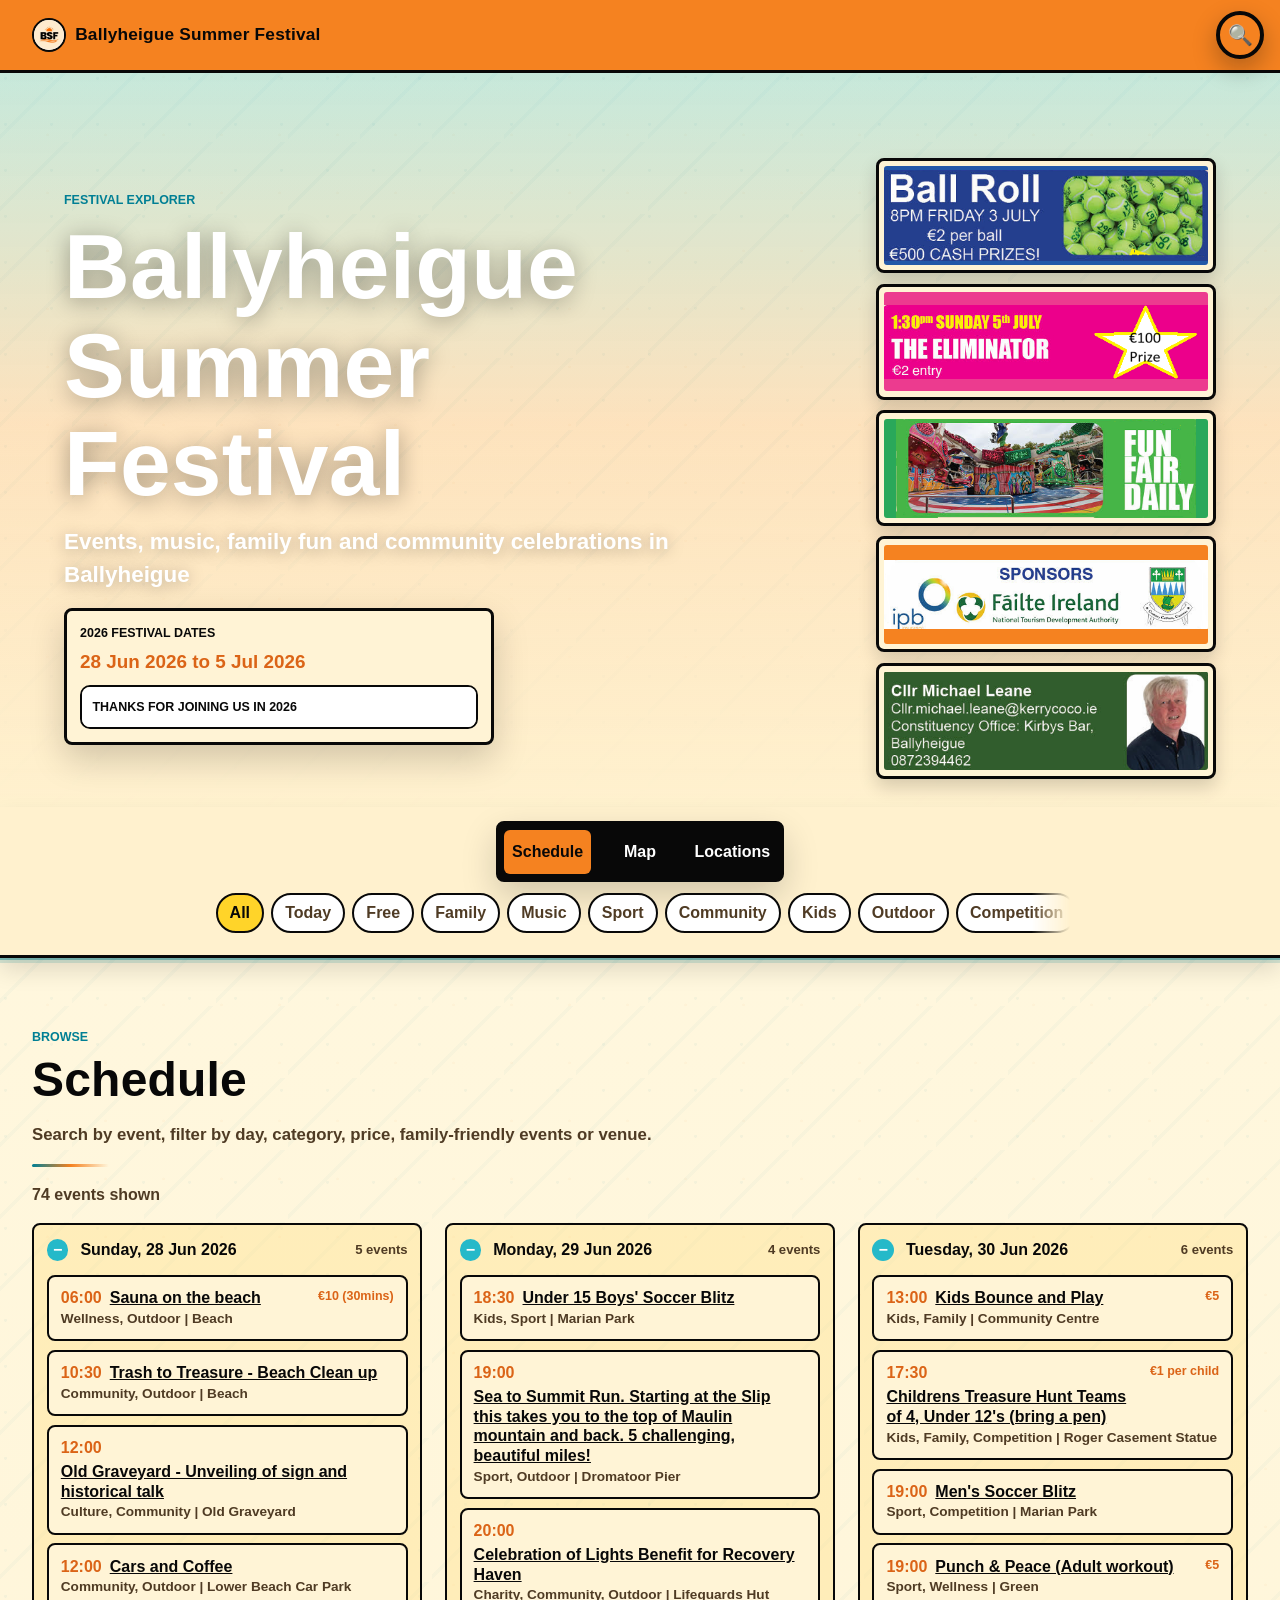
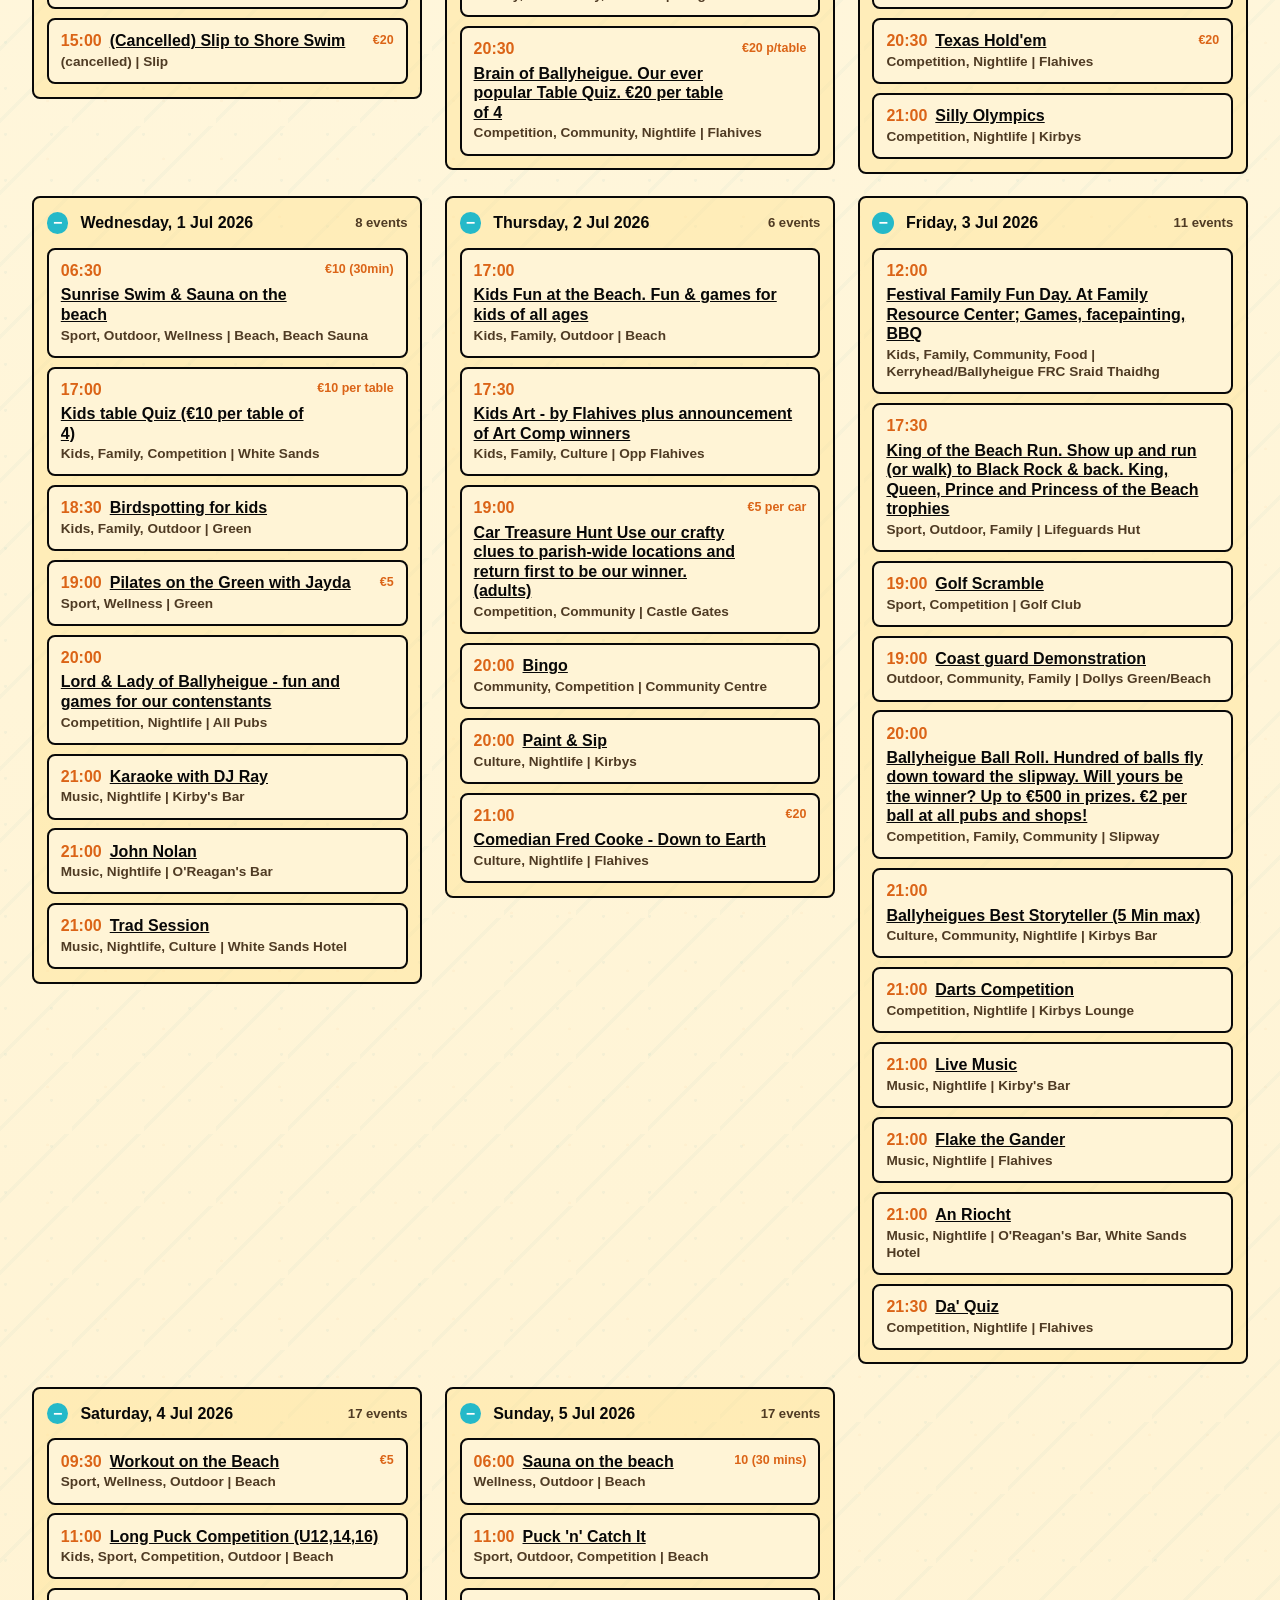
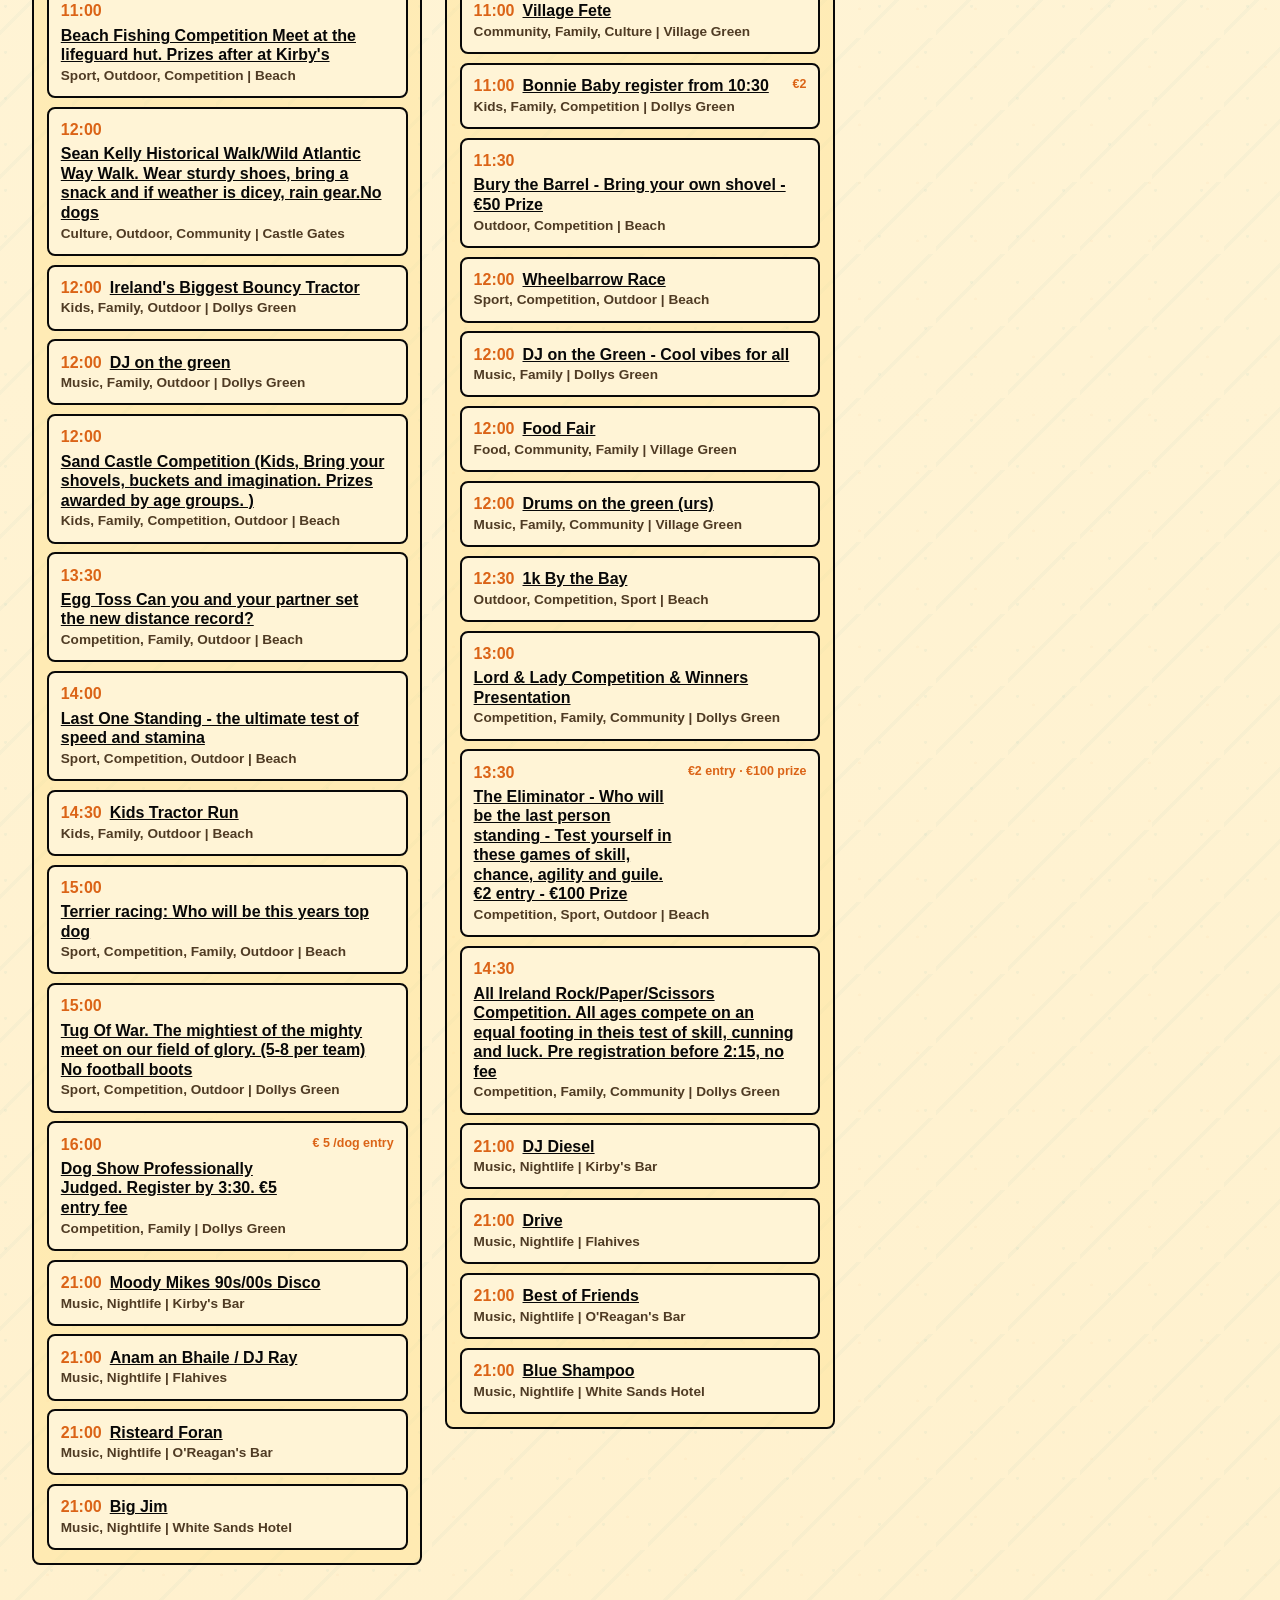
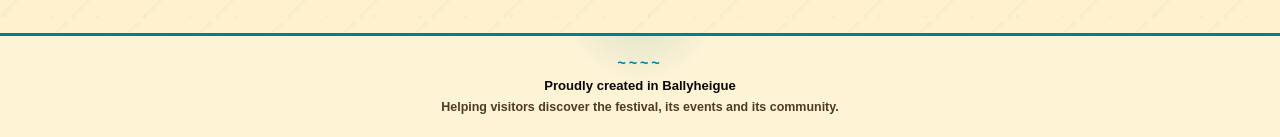
<file: index.html>
<!doctype html>
<html lang="en">
  <head>
    <meta charset="utf-8">
    <meta name="viewport" content="width=device-width, initial-scale=1">
    <meta name="description" content="Ballyheigue Summer Festival explorer with events, locations, maps and year archives.">
    <meta name="theme-color" content="#f58220">
    <title>Ballyheigue Summer Festival</title>
    <link rel="icon" href="icons/favicon-16.png" type="image/png" sizes="16x16">
    <link rel="icon" href="icons/favicon-32.png" type="image/png" sizes="32x32">
    <link rel="apple-touch-icon" href="icons/apple-touch-icon.png">
    <link rel="manifest" href="manifest.webmanifest">
    <link rel="preconnect" href="https://tiles.openfreemap.org">
    <link rel="stylesheet" href="vendor/maplibre-gl.css">
    <link rel="stylesheet" href="style.css?v=selected-detail-scroll-fix-20260619">
  </head>
  <body>
    <header class="site-header" id="top">
      <a class="brand" href="#home" aria-label="Ballyheigue Summer Festival home">
        <img class="brand-mark" src="icons/icon-192.png" alt="" aria-hidden="true" width="36" height="36">
        <span>Ballyheigue Summer Festival</span>
      </a>
      <nav class="nav-links" aria-label="Main navigation">
        <a href="#explorer" data-tab-target="schedule">Schedule</a>
        <a href="#explorer" data-tab-target="map">Map</a>
        <a href="#explorer" data-tab-target="locations">Locations</a>
      </nav>
      <div class="header-actions">
        <button class="search-clear-floating" type="button" id="clearSearchFilters" hidden>Clear</button>
        <button class="search-toggle" id="searchToggle" type="button" aria-expanded="false" aria-controls="siteSearch" aria-label="Open search">
          <span aria-hidden="true">🔍</span>
        </button>
      </div>
    </header>

    <div class="floating-search" id="siteSearch" hidden>
      <div class="search-row">
        <div class="filter-field">
          <label for="searchInput">Search events</label>
          <input id="searchInput" type="search" placeholder="Search events or descriptions">
        </div>
        <button class="button" type="button" id="searchClose">Close</button>
      </div>

      <form class="filters" id="filters" aria-label="Schedule filters">
        <div class="filter-field">
          <label for="dayFilter">Day</label>
          <select id="dayFilter"></select>
        </div>
        <div class="filter-field">
          <label for="categoryFilter">Category</label>
          <select id="categoryFilter"></select>
        </div>
        <div class="filter-field">
          <label for="locationFilter">Location</label>
          <select id="locationFilter"></select>
        </div>
        <div class="filter-field">
          <label for="priceFilter">Price</label>
          <select id="priceFilter">
            <option value="all">Free and paid</option>
            <option value="free">Free only</option>
            <option value="paid">Paid only</option>
          </select>
        </div>
        <label class="check-field">
          <input id="familyFilter" type="checkbox">
          <span>Family friendly</span>
        </label>
        <button class="button clear-button" type="button" id="clearFilters">Clear filters</button>
      </form>
    </div>

    <main>
      <section class="hero" id="home">
        <div class="hero-layout">
          <div class="hero-content">
            <p class="eyebrow">Festival Explorer</p>
            <h1>Ballyheigue Summer Festival</h1>
            <p class="subtitle">Events, music, family fun and community celebrations in Ballyheigue</p>

            <div class="hero-controls date-card" aria-label="Festival dates">
              <span>2026 Festival Dates</span>
              <p class="festival-dates" id="festivalDates">Loading festival dates...</p>
              <div class="festival-status" id="festivalStatus">Checking festival status...</div>
            </div>

            <div class="promo-carousel" id="promoCarousel" aria-label="Festival promotions"></div>
          </div>

          <aside class="promo-column" id="promoColumn" aria-label="Festival promotions"></aside>
        </div>
      </section>

      <section class="explorer-tabs" id="explorer" aria-label="Festival explorer tabs">
        <div class="tab-list" role="tablist" aria-label="Choose festival view">
          <button class="tab-button is-active" id="tab-schedule" type="button" role="tab" aria-selected="true" aria-controls="schedule" data-tab-target="schedule">Schedule</button>
          <button class="tab-button" id="tab-map" type="button" role="tab" aria-selected="false" aria-controls="map-section" data-tab-target="map">Map</button>
          <button class="tab-button" id="tab-locations" type="button" role="tab" aria-selected="false" aria-controls="locations" data-tab-target="locations">Locations</button>
        </div>
        <div class="quick-filter-list" aria-label="Quick filters">
          <button class="quick-filter is-active" type="button" data-quick-filter="all">All</button>
          <button class="quick-filter" type="button" data-quick-filter="today">Today</button>
          <button class="quick-filter" type="button" data-quick-filter="free">Free</button>
          <button class="quick-filter" type="button" data-quick-filter="family">Family</button>
        </div>
        <div class="location-filter-list explorer-location-filters" aria-label="Place filters" hidden>
          <button class="location-filter is-active" type="button" data-location-directory-filter="all">All</button>
          <button class="location-filter" type="button" data-location-directory-filter="bar">Bar</button>
          <button class="location-filter" type="button" data-location-directory-filter="food">Food</button>
          <button class="location-filter" type="button" data-location-directory-filter="shop">Shop</button>
          <button class="location-filter" type="button" data-location-directory-filter="events">Events</button>
          <button class="location-filter" type="button" data-location-directory-filter="parking">Parking</button>
          <button class="location-filter" type="button" data-location-directory-filter="wc">WC</button>
        </div>
      </section>

      <section class="section schedule-section tab-panel" id="schedule" role="tabpanel" aria-labelledby="tab-schedule" data-tab-panel="schedule">
        <div class="section-heading">
          <p class="eyebrow">Browse</p>
          <h2>Schedule</h2>
          <p>Search by event, filter by day, category, price, family-friendly events or venue.</p>
        </div>

        <p class="result-count" id="resultCount"></p>
        <div class="schedule-list" id="scheduleList"></div>
      </section>

      <section class="section map-layout tab-panel" id="map-section" role="tabpanel" aria-labelledby="tab-map" data-tab-panel="map" hidden>
        <div class="section-heading map-heading">
          <p class="eyebrow">Discover</p>
          <h2>Festival Map</h2>
          <p>Click a marker to see everything happening at that location for the selected year.</p>
        </div>
        <div class="map-shell">
          <aside class="map-key" id="mapKey" aria-label="Map key">
            <h3>Map key</h3>
            <div><span class="key-icon" data-key-kind="pub" aria-hidden="true"></span> Pubs and bars</div>
            <div><span class="key-icon" data-key-kind="food" aria-hidden="true"></span> Food and cafes</div>
            <div><span class="key-icon" data-key-kind="shop" aria-hidden="true"></span> Shops and pharmacy</div>
            <div><span class="key-icon" data-key-kind="parking" aria-hidden="true"></span> Parking</div>
            <div><span class="key-icon" data-key-kind="toilet" aria-hidden="true"></span> Bathrooms</div>
            <div><span class="key-icon" data-key-kind="statue" aria-hidden="true"></span> Statue</div>
            <div><span class="key-icon" data-key-kind="event" aria-hidden="true"></span> Festival venues</div>
          </aside>
          <button class="map-key-toggle" id="mapKeyToggle" type="button" aria-expanded="false" aria-controls="mapKey" aria-label="Open map key">?</button>
          <div id="festivalMap" aria-label="Interactive Ballyheigue festival map"></div>
          <button class="map-return-hint" id="mapBackHint" type="button" hidden><span>← Main Street</span></button>
          <button class="map-edge-hint map-edge-hint-left" id="mapLeftHint" type="button" hidden><span>← 0 locations</span></button>
          <button class="map-edge-hint map-edge-hint-right" id="mapRightHint" type="button" hidden><span>0 locations →</span></button>
          <aside class="map-panel" id="mapPanel" aria-live="polite">
            <h3>Explore the festival map</h3>
            <p>Tap a marker to view events, venues, parking, food, toilets and more.</p>
          </aside>
        </div>
      </section>

      <section class="section tab-panel" id="locations" role="tabpanel" aria-labelledby="tab-locations" data-tab-panel="locations" hidden>
        <div class="section-heading">
          <p class="eyebrow">Venues</p>
          <h2>Locations</h2>
          <p>Browse festival places and jump straight to the events happening there.</p>
        </div>
        <div class="locations-grid" id="locationsGrid"></div>
      </section>
    </main>

    <footer class="site-footer">
      <p>Proudly created in Ballyheigue</p>
      <span>Helping visitors discover the festival, its events and its community.</span>
    </footer>

    <div class="event-modal" id="eventModal" hidden>
      <div class="event-modal-backdrop" data-action="close-event-modal"></div>
      <section class="event-modal-card" role="dialog" aria-modal="true" aria-labelledby="eventModalTitle">
        <button class="event-modal-close" type="button" data-action="close-event-modal" aria-label="Close event details">Close</button>
        <div class="event-modal-map" id="eventModalMap" aria-label="Event location map"></div>
        <div class="event-modal-content" id="eventModalContent"></div>
      </section>
    </div>

    <script src="vendor/maplibre-gl.js"></script>
    <script src="data/locations.js"></script>
    <script src="data/map-features.js"></script>
    <script src="data/events.js"></script>
    <script src="app.js"></script>
  </body>
</html>
</file>
<file: vendor/maplibre-gl.css>
.maplibregl-map{font:12px/20px Helvetica Neue,Arial,Helvetica,sans-serif;overflow:hidden;position:relative;-webkit-tap-highlight-color:rgb(0,0,0,0)}.maplibregl-canvas{left:0;position:absolute;top:0}.maplibregl-map:fullscreen{height:100%;width:100%}.maplibregl-ctrl-group button.maplibregl-ctrl-compass{touch-action:none}.maplibregl-canvas-container.maplibregl-interactive,.maplibregl-ctrl-group button.maplibregl-ctrl-compass{cursor:grab;-webkit-user-select:none;-moz-user-select:none;user-select:none}.maplibregl-canvas-container.maplibregl-interactive.maplibregl-track-pointer{cursor:pointer}.maplibregl-canvas-container.maplibregl-interactive:active,.maplibregl-ctrl-group button.maplibregl-ctrl-compass:active{cursor:grabbing}.maplibregl-canvas-container.maplibregl-touch-zoom-rotate,.maplibregl-canvas-container.maplibregl-touch-zoom-rotate .maplibregl-canvas{touch-action:pan-x pan-y}.maplibregl-canvas-container.maplibregl-touch-drag-pan,.maplibregl-canvas-container.maplibregl-touch-drag-pan .maplibregl-canvas{touch-action:pinch-zoom}.maplibregl-canvas-container.maplibregl-touch-zoom-rotate.maplibregl-touch-drag-pan,.maplibregl-canvas-container.maplibregl-touch-zoom-rotate.maplibregl-touch-drag-pan .maplibregl-canvas{touch-action:none}.maplibregl-canvas-container.maplibregl-touch-drag-pan.maplibregl-cooperative-gestures,.maplibregl-canvas-container.maplibregl-touch-drag-pan.maplibregl-cooperative-gestures .maplibregl-canvas{touch-action:pan-x pan-y}.maplibregl-ctrl-bottom-left,.maplibregl-ctrl-bottom-right,.maplibregl-ctrl-top-left,.maplibregl-ctrl-top-right{pointer-events:none;position:absolute;z-index:2}.maplibregl-ctrl-top-left{left:0;top:0}.maplibregl-ctrl-top-right{right:0;top:0}.maplibregl-ctrl-bottom-left{bottom:0;left:0}.maplibregl-ctrl-bottom-right{bottom:0;right:0}.maplibregl-ctrl{clear:both;pointer-events:auto;transform:translate(0)}.maplibregl-ctrl-top-left .maplibregl-ctrl{float:left;margin:10px 0 0 10px}.maplibregl-ctrl-top-right .maplibregl-ctrl{float:right;margin:10px 10px 0 0}.maplibregl-ctrl-bottom-left .maplibregl-ctrl{float:left;margin:0 0 10px 10px}.maplibregl-ctrl-bottom-right .maplibregl-ctrl{float:right;margin:0 10px 10px 0}.maplibregl-ctrl-group{background:#fff;border-radius:4px}.maplibregl-ctrl-group:not(:empty){box-shadow:0 0 0 2px rgba(0,0,0,.1)}@media (forced-colors:active){.maplibregl-ctrl-group:not(:empty){box-shadow:0 0 0 2px ButtonText}}.maplibregl-ctrl-group button{background-color:transparent;border:0;box-sizing:border-box;cursor:pointer;display:block;height:29px;outline:none;padding:0;width:29px}.maplibregl-ctrl-group button+button{border-top:1px solid #ddd}.maplibregl-ctrl button .maplibregl-ctrl-icon{background-position:50%;background-repeat:no-repeat;display:block;height:100%;width:100%}@media (forced-colors:active){.maplibregl-ctrl-icon{background-color:transparent}.maplibregl-ctrl-group button+button{border-top:1px solid ButtonText}}.maplibregl-ctrl button::-moz-focus-inner{border:0;padding:0}.maplibregl-ctrl-attrib-button:focus,.maplibregl-ctrl-group button:focus{box-shadow:0 0 2px 2px #0096ff}.maplibregl-ctrl button:disabled{cursor:not-allowed}.maplibregl-ctrl button:disabled .maplibregl-ctrl-icon{opacity:.25}@media (hover:hover){.maplibregl-ctrl button:not(:disabled):hover{background-color:rgba(0,0,0,.05)}}.maplibregl-ctrl button:not(:disabled):active{background-color:rgba(0,0,0,.05)}.maplibregl-ctrl-group button:focus:focus-visible{box-shadow:0 0 2px 2px #0096ff}.maplibregl-ctrl-group button:focus:not(:focus-visible){box-shadow:none}.maplibregl-ctrl-group button:focus:first-child{border-radius:4px 4px 0 0}.maplibregl-ctrl-group button:focus:last-child{border-radius:0 0 4px 4px}.maplibregl-ctrl-group button:focus:only-child{border-radius:inherit}.maplibregl-ctrl button.maplibregl-ctrl-zoom-out .maplibregl-ctrl-icon{background-image:url("data:image/svg+xml;charset=utf-8,%3Csvg xmlns='http://www.w3.org/2000/svg' width='29' height='29' fill='%23333' viewBox='0 0 29 29'%3E%3Cpath d='M10 13c-.75 0-1.5.75-1.5 1.5S9.25 16 10 16h9c.75 0 1.5-.75 1.5-1.5S19.75 13 19 13z'/%3E%3C/svg%3E")}.maplibregl-ctrl button.maplibregl-ctrl-zoom-in .maplibregl-ctrl-icon{background-image:url("data:image/svg+xml;charset=utf-8,%3Csvg xmlns='http://www.w3.org/2000/svg' width='29' height='29' fill='%23333' viewBox='0 0 29 29'%3E%3Cpath d='M14.5 8.5c-.75 0-1.5.75-1.5 1.5v3h-3c-.75 0-1.5.75-1.5 1.5S9.25 16 10 16h3v3c0 .75.75 1.5 1.5 1.5S16 19.75 16 19v-3h3c.75 0 1.5-.75 1.5-1.5S19.75 13 19 13h-3v-3c0-.75-.75-1.5-1.5-1.5'/%3E%3C/svg%3E")}@media (forced-colors:active){.maplibregl-ctrl button.maplibregl-ctrl-zoom-out .maplibregl-ctrl-icon{background-image:url("data:image/svg+xml;charset=utf-8,%3Csvg xmlns='http://www.w3.org/2000/svg' width='29' height='29' fill='%23fff' viewBox='0 0 29 29'%3E%3Cpath d='M10 13c-.75 0-1.5.75-1.5 1.5S9.25 16 10 16h9c.75 0 1.5-.75 1.5-1.5S19.75 13 19 13z'/%3E%3C/svg%3E")}.maplibregl-ctrl button.maplibregl-ctrl-zoom-in .maplibregl-ctrl-icon{background-image:url("data:image/svg+xml;charset=utf-8,%3Csvg xmlns='http://www.w3.org/2000/svg' width='29' height='29' fill='%23fff' viewBox='0 0 29 29'%3E%3Cpath d='M14.5 8.5c-.75 0-1.5.75-1.5 1.5v3h-3c-.75 0-1.5.75-1.5 1.5S9.25 16 10 16h3v3c0 .75.75 1.5 1.5 1.5S16 19.75 16 19v-3h3c.75 0 1.5-.75 1.5-1.5S19.75 13 19 13h-3v-3c0-.75-.75-1.5-1.5-1.5'/%3E%3C/svg%3E")}}@media (forced-colors:active) and (prefers-color-scheme:light){.maplibregl-ctrl button.maplibregl-ctrl-zoom-out .maplibregl-ctrl-icon{background-image:url("data:image/svg+xml;charset=utf-8,%3Csvg xmlns='http://www.w3.org/2000/svg' width='29' height='29' viewBox='0 0 29 29'%3E%3Cpath d='M10 13c-.75 0-1.5.75-1.5 1.5S9.25 16 10 16h9c.75 0 1.5-.75 1.5-1.5S19.75 13 19 13z'/%3E%3C/svg%3E")}.maplibregl-ctrl button.maplibregl-ctrl-zoom-in .maplibregl-ctrl-icon{background-image:url("data:image/svg+xml;charset=utf-8,%3Csvg xmlns='http://www.w3.org/2000/svg' width='29' height='29' viewBox='0 0 29 29'%3E%3Cpath d='M14.5 8.5c-.75 0-1.5.75-1.5 1.5v3h-3c-.75 0-1.5.75-1.5 1.5S9.25 16 10 16h3v3c0 .75.75 1.5 1.5 1.5S16 19.75 16 19v-3h3c.75 0 1.5-.75 1.5-1.5S19.75 13 19 13h-3v-3c0-.75-.75-1.5-1.5-1.5'/%3E%3C/svg%3E")}}.maplibregl-ctrl button.maplibregl-ctrl-fullscreen .maplibregl-ctrl-icon{background-image:url("data:image/svg+xml;charset=utf-8,%3Csvg xmlns='http://www.w3.org/2000/svg' width='29' height='29' fill='%23333' viewBox='0 0 29 29'%3E%3Cpath d='M24 16v5.5c0 1.75-.75 2.5-2.5 2.5H16v-1l3-1.5-4-5.5 1-1 5.5 4 1.5-3zM6 16l1.5 3 5.5-4 1 1-4 5.5 3 1.5v1H7.5C5.75 24 5 23.25 5 21.5V16zm7-11v1l-3 1.5 4 5.5-1 1-5.5-4L6 13H5V7.5C5 5.75 5.75 5 7.5 5zm11 2.5c0-1.75-.75-2.5-2.5-2.5H16v1l3 1.5-4 5.5 1 1 5.5-4 1.5 3h1z'/%3E%3C/svg%3E")}.maplibregl-ctrl button.maplibregl-ctrl-shrink .maplibregl-ctrl-icon{background-image:url("data:image/svg+xml;charset=utf-8,%3Csvg xmlns='http://www.w3.org/2000/svg' width='29' height='29' viewBox='0 0 29 29'%3E%3Cpath d='M18.5 16c-1.75 0-2.5.75-2.5 2.5V24h1l1.5-3 5.5 4 1-1-4-5.5 3-1.5v-1zM13 18.5c0-1.75-.75-2.5-2.5-2.5H5v1l3 1.5L4 24l1 1 5.5-4 1.5 3h1zm3-8c0 1.75.75 2.5 2.5 2.5H24v-1l-3-1.5L25 5l-1-1-5.5 4L17 5h-1zM10.5 13c1.75 0 2.5-.75 2.5-2.5V5h-1l-1.5 3L5 4 4 5l4 5.5L5 12v1z'/%3E%3C/svg%3E")}@media (forced-colors:active){.maplibregl-ctrl button.maplibregl-ctrl-fullscreen .maplibregl-ctrl-icon{background-image:url("data:image/svg+xml;charset=utf-8,%3Csvg xmlns='http://www.w3.org/2000/svg' width='29' height='29' fill='%23fff' viewBox='0 0 29 29'%3E%3Cpath d='M24 16v5.5c0 1.75-.75 2.5-2.5 2.5H16v-1l3-1.5-4-5.5 1-1 5.5 4 1.5-3zM6 16l1.5 3 5.5-4 1 1-4 5.5 3 1.5v1H7.5C5.75 24 5 23.25 5 21.5V16zm7-11v1l-3 1.5 4 5.5-1 1-5.5-4L6 13H5V7.5C5 5.75 5.75 5 7.5 5zm11 2.5c0-1.75-.75-2.5-2.5-2.5H16v1l3 1.5-4 5.5 1 1 5.5-4 1.5 3h1z'/%3E%3C/svg%3E")}.maplibregl-ctrl button.maplibregl-ctrl-shrink .maplibregl-ctrl-icon{background-image:url("data:image/svg+xml;charset=utf-8,%3Csvg xmlns='http://www.w3.org/2000/svg' width='29' height='29' fill='%23fff' viewBox='0 0 29 29'%3E%3Cpath d='M18.5 16c-1.75 0-2.5.75-2.5 2.5V24h1l1.5-3 5.5 4 1-1-4-5.5 3-1.5v-1zM13 18.5c0-1.75-.75-2.5-2.5-2.5H5v1l3 1.5L4 24l1 1 5.5-4 1.5 3h1zm3-8c0 1.75.75 2.5 2.5 2.5H24v-1l-3-1.5L25 5l-1-1-5.5 4L17 5h-1zM10.5 13c1.75 0 2.5-.75 2.5-2.5V5h-1l-1.5 3L5 4 4 5l4 5.5L5 12v1z'/%3E%3C/svg%3E")}}@media (forced-colors:active) and (prefers-color-scheme:light){.maplibregl-ctrl button.maplibregl-ctrl-fullscreen .maplibregl-ctrl-icon{background-image:url("data:image/svg+xml;charset=utf-8,%3Csvg xmlns='http://www.w3.org/2000/svg' width='29' height='29' viewBox='0 0 29 29'%3E%3Cpath d='M24 16v5.5c0 1.75-.75 2.5-2.5 2.5H16v-1l3-1.5-4-5.5 1-1 5.5 4 1.5-3zM6 16l1.5 3 5.5-4 1 1-4 5.5 3 1.5v1H7.5C5.75 24 5 23.25 5 21.5V16zm7-11v1l-3 1.5 4 5.5-1 1-5.5-4L6 13H5V7.5C5 5.75 5.75 5 7.5 5zm11 2.5c0-1.75-.75-2.5-2.5-2.5H16v1l3 1.5-4 5.5 1 1 5.5-4 1.5 3h1z'/%3E%3C/svg%3E")}.maplibregl-ctrl button.maplibregl-ctrl-shrink .maplibregl-ctrl-icon{background-image:url("data:image/svg+xml;charset=utf-8,%3Csvg xmlns='http://www.w3.org/2000/svg' width='29' height='29' viewBox='0 0 29 29'%3E%3Cpath d='M18.5 16c-1.75 0-2.5.75-2.5 2.5V24h1l1.5-3 5.5 4 1-1-4-5.5 3-1.5v-1zM13 18.5c0-1.75-.75-2.5-2.5-2.5H5v1l3 1.5L4 24l1 1 5.5-4 1.5 3h1zm3-8c0 1.75.75 2.5 2.5 2.5H24v-1l-3-1.5L25 5l-1-1-5.5 4L17 5h-1zM10.5 13c1.75 0 2.5-.75 2.5-2.5V5h-1l-1.5 3L5 4 4 5l4 5.5L5 12v1z'/%3E%3C/svg%3E")}}.maplibregl-ctrl button.maplibregl-ctrl-compass .maplibregl-ctrl-icon{background-image:url("data:image/svg+xml;charset=utf-8,%3Csvg xmlns='http://www.w3.org/2000/svg' width='29' height='29' fill='%23333' viewBox='0 0 29 29'%3E%3Cpath d='m10.5 14 4-8 4 8z'/%3E%3Cpath fill='%23ccc' d='m10.5 16 4 8 4-8z'/%3E%3C/svg%3E")}@media (forced-colors:active){.maplibregl-ctrl button.maplibregl-ctrl-compass .maplibregl-ctrl-icon{background-image:url("data:image/svg+xml;charset=utf-8,%3Csvg xmlns='http://www.w3.org/2000/svg' width='29' height='29' fill='%23fff' viewBox='0 0 29 29'%3E%3Cpath d='m10.5 14 4-8 4 8z'/%3E%3Cpath fill='%23ccc' d='m10.5 16 4 8 4-8z'/%3E%3C/svg%3E")}}@media (forced-colors:active) and (prefers-color-scheme:light){.maplibregl-ctrl button.maplibregl-ctrl-compass .maplibregl-ctrl-icon{background-image:url("data:image/svg+xml;charset=utf-8,%3Csvg xmlns='http://www.w3.org/2000/svg' width='29' height='29' viewBox='0 0 29 29'%3E%3Cpath d='m10.5 14 4-8 4 8z'/%3E%3Cpath fill='%23ccc' d='m10.5 16 4 8 4-8z'/%3E%3C/svg%3E")}}.maplibregl-ctrl button.maplibregl-ctrl-globe .maplibregl-ctrl-icon{background-image:url("data:image/svg+xml;charset=utf-8,%3Csvg xmlns='http://www.w3.org/2000/svg' width='22' height='22' fill='none' stroke='%23333' viewBox='0 0 22 22'%3E%3Ccircle cx='11' cy='11' r='8.5'/%3E%3Cpath d='M17.5 11c0 4.819-3.02 8.5-6.5 8.5S4.5 15.819 4.5 11 7.52 2.5 11 2.5s6.5 3.681 6.5 8.5Z'/%3E%3Cpath d='M13.5 11c0 2.447-.331 4.64-.853 6.206-.262.785-.562 1.384-.872 1.777-.314.399-.58.517-.775.517s-.461-.118-.775-.517c-.31-.393-.61-.992-.872-1.777C8.831 15.64 8.5 13.446 8.5 11s.331-4.64.853-6.206c.262-.785.562-1.384.872-1.777.314-.399.58-.517.775-.517s.461.118.775.517c.31.393.61.992.872 1.777.522 1.565.853 3.76.853 6.206Z'/%3E%3Cpath d='M11 7.5c-1.909 0-3.622-.166-4.845-.428-.616-.132-1.08-.283-1.379-.434a1.3 1.3 0 0 1-.224-.138q.07-.058.224-.138c.299-.151.763-.302 1.379-.434C7.378 5.666 9.091 5.5 11 5.5s3.622.166 4.845.428c.616.132 1.08.283 1.379.434.105.053.177.1.224.138q-.07.058-.224.138c-.299.151-.763.302-1.379.434-1.223.262-2.936.428-4.845.428ZM4.486 6.436ZM11 16.5c-1.909 0-3.622-.166-4.845-.428-.616-.132-1.08-.283-1.379-.434a1.3 1.3 0 0 1-.224-.138 1.3 1.3 0 0 1 .224-.138c.299-.151.763-.302 1.379-.434C7.378 14.666 9.091 14.5 11 14.5s3.622.166 4.845.428c.616.132 1.08.283 1.379.434.105.053.177.1.224.138a1.3 1.3 0 0 1-.224.138c-.299.151-.763.302-1.379.434-1.223.262-2.936.428-4.845.428Zm-6.514-1.064ZM11 12.5c-2.46 0-4.672-.222-6.255-.574-.796-.177-1.406-.38-1.805-.59a1.5 1.5 0 0 1-.39-.272.3.3 0 0 1-.047-.064.3.3 0 0 1 .048-.064c.066-.073.189-.167.389-.272.399-.21 1.009-.413 1.805-.59C6.328 9.722 8.54 9.5 11 9.5s4.672.222 6.256.574c.795.177 1.405.38 1.804.59.2.105.323.2.39.272a.3.3 0 0 1 .047.064.3.3 0 0 1-.048.064 1.4 1.4 0 0 1-.389.272c-.399.21-1.009.413-1.804.59-1.584.352-3.796.574-6.256.574Zm-8.501-1.51v.002zm0 .018v.002zm17.002.002v-.002zm0-.018v-.002z'/%3E%3C/svg%3E")}.maplibregl-ctrl button.maplibregl-ctrl-globe-enabled .maplibregl-ctrl-icon{background-image:url("data:image/svg+xml;charset=utf-8,%3Csvg xmlns='http://www.w3.org/2000/svg' width='22' height='22' fill='none' stroke='%2333b5e5' viewBox='0 0 22 22'%3E%3Ccircle cx='11' cy='11' r='8.5'/%3E%3Cpath d='M17.5 11c0 4.819-3.02 8.5-6.5 8.5S4.5 15.819 4.5 11 7.52 2.5 11 2.5s6.5 3.681 6.5 8.5Z'/%3E%3Cpath d='M13.5 11c0 2.447-.331 4.64-.853 6.206-.262.785-.562 1.384-.872 1.777-.314.399-.58.517-.775.517s-.461-.118-.775-.517c-.31-.393-.61-.992-.872-1.777C8.831 15.64 8.5 13.446 8.5 11s.331-4.64.853-6.206c.262-.785.562-1.384.872-1.777.314-.399.58-.517.775-.517s.461.118.775.517c.31.393.61.992.872 1.777.522 1.565.853 3.76.853 6.206Z'/%3E%3Cpath d='M11 7.5c-1.909 0-3.622-.166-4.845-.428-.616-.132-1.08-.283-1.379-.434a1.3 1.3 0 0 1-.224-.138q.07-.058.224-.138c.299-.151.763-.302 1.379-.434C7.378 5.666 9.091 5.5 11 5.5s3.622.166 4.845.428c.616.132 1.08.283 1.379.434.105.053.177.1.224.138q-.07.058-.224.138c-.299.151-.763.302-1.379.434-1.223.262-2.936.428-4.845.428ZM4.486 6.436ZM11 16.5c-1.909 0-3.622-.166-4.845-.428-.616-.132-1.08-.283-1.379-.434a1.3 1.3 0 0 1-.224-.138 1.3 1.3 0 0 1 .224-.138c.299-.151.763-.302 1.379-.434C7.378 14.666 9.091 14.5 11 14.5s3.622.166 4.845.428c.616.132 1.08.283 1.379.434.105.053.177.1.224.138a1.3 1.3 0 0 1-.224.138c-.299.151-.763.302-1.379.434-1.223.262-2.936.428-4.845.428Zm-6.514-1.064ZM11 12.5c-2.46 0-4.672-.222-6.255-.574-.796-.177-1.406-.38-1.805-.59a1.5 1.5 0 0 1-.39-.272.3.3 0 0 1-.047-.064.3.3 0 0 1 .048-.064c.066-.073.189-.167.389-.272.399-.21 1.009-.413 1.805-.59C6.328 9.722 8.54 9.5 11 9.5s4.672.222 6.256.574c.795.177 1.405.38 1.804.59.2.105.323.2.39.272a.3.3 0 0 1 .047.064.3.3 0 0 1-.048.064 1.4 1.4 0 0 1-.389.272c-.399.21-1.009.413-1.804.59-1.584.352-3.796.574-6.256.574Zm-8.501-1.51v.002zm0 .018v.002zm17.002.002v-.002zm0-.018v-.002z'/%3E%3C/svg%3E")}.maplibregl-ctrl button.maplibregl-ctrl-terrain .maplibregl-ctrl-icon{background-image:url("data:image/svg+xml;charset=utf-8,%3Csvg xmlns='http://www.w3.org/2000/svg' width='22' height='22' fill='%23333' viewBox='0 0 22 22'%3E%3Cpath d='m1.754 13.406 4.453-4.851 3.09 3.09 3.281 3.277.969-.969-3.309-3.312 3.844-4.121 6.148 6.886h1.082v-.855l-7.207-8.07-4.84 5.187L6.169 6.57l-5.48 5.965v.871ZM.688 16.844h20.625v1.375H.688Zm0 0'/%3E%3C/svg%3E")}.maplibregl-ctrl button.maplibregl-ctrl-terrain-enabled .maplibregl-ctrl-icon{background-image:url("data:image/svg+xml;charset=utf-8,%3Csvg xmlns='http://www.w3.org/2000/svg' width='22' height='22' fill='%2333b5e5' viewBox='0 0 22 22'%3E%3Cpath d='m1.754 13.406 4.453-4.851 3.09 3.09 3.281 3.277.969-.969-3.309-3.312 3.844-4.121 6.148 6.886h1.082v-.855l-7.207-8.07-4.84 5.187L6.169 6.57l-5.48 5.965v.871ZM.688 16.844h20.625v1.375H.688Zm0 0'/%3E%3C/svg%3E")}.maplibregl-ctrl button.maplibregl-ctrl-geolocate .maplibregl-ctrl-icon{background-image:url("data:image/svg+xml;charset=utf-8,%3Csvg xmlns='http://www.w3.org/2000/svg' width='29' height='29' fill='%23333' viewBox='0 0 20 20'%3E%3Cpath d='M10 4C9 4 9 5 9 5v.1A5 5 0 0 0 5.1 9H5s-1 0-1 1 1 1 1 1h.1A5 5 0 0 0 9 14.9v.1s0 1 1 1 1-1 1-1v-.1a5 5 0 0 0 3.9-3.9h.1s1 0 1-1-1-1-1-1h-.1A5 5 0 0 0 11 5.1V5s0-1-1-1m0 2.5a3.5 3.5 0 1 1 0 7 3.5 3.5 0 1 1 0-7'/%3E%3Ccircle cx='10' cy='10' r='2'/%3E%3C/svg%3E")}.maplibregl-ctrl button.maplibregl-ctrl-geolocate:disabled .maplibregl-ctrl-icon{background-image:url("data:image/svg+xml;charset=utf-8,%3Csvg xmlns='http://www.w3.org/2000/svg' width='29' height='29' fill='%23aaa' viewBox='0 0 20 20'%3E%3Cpath d='M10 4C9 4 9 5 9 5v.1A5 5 0 0 0 5.1 9H5s-1 0-1 1 1 1 1 1h.1A5 5 0 0 0 9 14.9v.1s0 1 1 1 1-1 1-1v-.1a5 5 0 0 0 3.9-3.9h.1s1 0 1-1-1-1-1-1h-.1A5 5 0 0 0 11 5.1V5s0-1-1-1m0 2.5a3.5 3.5 0 1 1 0 7 3.5 3.5 0 1 1 0-7'/%3E%3Ccircle cx='10' cy='10' r='2'/%3E%3Cpath fill='red' d='m14 5 1 1-9 9-1-1z'/%3E%3C/svg%3E")}.maplibregl-ctrl button.maplibregl-ctrl-geolocate.maplibregl-ctrl-geolocate-active .maplibregl-ctrl-icon{background-image:url("data:image/svg+xml;charset=utf-8,%3Csvg xmlns='http://www.w3.org/2000/svg' width='29' height='29' fill='%2333b5e5' viewBox='0 0 20 20'%3E%3Cpath d='M10 4C9 4 9 5 9 5v.1A5 5 0 0 0 5.1 9H5s-1 0-1 1 1 1 1 1h.1A5 5 0 0 0 9 14.9v.1s0 1 1 1 1-1 1-1v-.1a5 5 0 0 0 3.9-3.9h.1s1 0 1-1-1-1-1-1h-.1A5 5 0 0 0 11 5.1V5s0-1-1-1m0 2.5a3.5 3.5 0 1 1 0 7 3.5 3.5 0 1 1 0-7'/%3E%3Ccircle cx='10' cy='10' r='2'/%3E%3C/svg%3E")}.maplibregl-ctrl button.maplibregl-ctrl-geolocate.maplibregl-ctrl-geolocate-active-error .maplibregl-ctrl-icon{background-image:url("data:image/svg+xml;charset=utf-8,%3Csvg xmlns='http://www.w3.org/2000/svg' width='29' height='29' fill='%23e58978' viewBox='0 0 20 20'%3E%3Cpath d='M10 4C9 4 9 5 9 5v.1A5 5 0 0 0 5.1 9H5s-1 0-1 1 1 1 1 1h.1A5 5 0 0 0 9 14.9v.1s0 1 1 1 1-1 1-1v-.1a5 5 0 0 0 3.9-3.9h.1s1 0 1-1-1-1-1-1h-.1A5 5 0 0 0 11 5.1V5s0-1-1-1m0 2.5a3.5 3.5 0 1 1 0 7 3.5 3.5 0 1 1 0-7'/%3E%3Ccircle cx='10' cy='10' r='2'/%3E%3C/svg%3E")}.maplibregl-ctrl button.maplibregl-ctrl-geolocate.maplibregl-ctrl-geolocate-background .maplibregl-ctrl-icon{background-image:url("data:image/svg+xml;charset=utf-8,%3Csvg xmlns='http://www.w3.org/2000/svg' width='29' height='29' fill='%2333b5e5' viewBox='0 0 20 20'%3E%3Cpath d='M10 4C9 4 9 5 9 5v.1A5 5 0 0 0 5.1 9H5s-1 0-1 1 1 1 1 1h.1A5 5 0 0 0 9 14.9v.1s0 1 1 1 1-1 1-1v-.1a5 5 0 0 0 3.9-3.9h.1s1 0 1-1-1-1-1-1h-.1A5 5 0 0 0 11 5.1V5s0-1-1-1m0 2.5a3.5 3.5 0 1 1 0 7 3.5 3.5 0 1 1 0-7'/%3E%3C/svg%3E")}.maplibregl-ctrl button.maplibregl-ctrl-geolocate.maplibregl-ctrl-geolocate-background-error .maplibregl-ctrl-icon{background-image:url("data:image/svg+xml;charset=utf-8,%3Csvg xmlns='http://www.w3.org/2000/svg' width='29' height='29' fill='%23e54e33' viewBox='0 0 20 20'%3E%3Cpath d='M10 4C9 4 9 5 9 5v.1A5 5 0 0 0 5.1 9H5s-1 0-1 1 1 1 1 1h.1A5 5 0 0 0 9 14.9v.1s0 1 1 1 1-1 1-1v-.1a5 5 0 0 0 3.9-3.9h.1s1 0 1-1-1-1-1-1h-.1A5 5 0 0 0 11 5.1V5s0-1-1-1m0 2.5a3.5 3.5 0 1 1 0 7 3.5 3.5 0 1 1 0-7'/%3E%3C/svg%3E")}.maplibregl-ctrl button.maplibregl-ctrl-geolocate.maplibregl-ctrl-geolocate-waiting .maplibregl-ctrl-icon{animation:maplibregl-spin 2s linear infinite}@media (forced-colors:active){.maplibregl-ctrl button.maplibregl-ctrl-geolocate .maplibregl-ctrl-icon{background-image:url("data:image/svg+xml;charset=utf-8,%3Csvg xmlns='http://www.w3.org/2000/svg' width='29' height='29' fill='%23fff' viewBox='0 0 20 20'%3E%3Cpath d='M10 4C9 4 9 5 9 5v.1A5 5 0 0 0 5.1 9H5s-1 0-1 1 1 1 1 1h.1A5 5 0 0 0 9 14.9v.1s0 1 1 1 1-1 1-1v-.1a5 5 0 0 0 3.9-3.9h.1s1 0 1-1-1-1-1-1h-.1A5 5 0 0 0 11 5.1V5s0-1-1-1m0 2.5a3.5 3.5 0 1 1 0 7 3.5 3.5 0 1 1 0-7'/%3E%3Ccircle cx='10' cy='10' r='2'/%3E%3C/svg%3E")}.maplibregl-ctrl button.maplibregl-ctrl-geolocate:disabled .maplibregl-ctrl-icon{background-image:url("data:image/svg+xml;charset=utf-8,%3Csvg xmlns='http://www.w3.org/2000/svg' width='29' height='29' fill='%23999' viewBox='0 0 20 20'%3E%3Cpath d='M10 4C9 4 9 5 9 5v.1A5 5 0 0 0 5.1 9H5s-1 0-1 1 1 1 1 1h.1A5 5 0 0 0 9 14.9v.1s0 1 1 1 1-1 1-1v-.1a5 5 0 0 0 3.9-3.9h.1s1 0 1-1-1-1-1-1h-.1A5 5 0 0 0 11 5.1V5s0-1-1-1m0 2.5a3.5 3.5 0 1 1 0 7 3.5 3.5 0 1 1 0-7'/%3E%3Ccircle cx='10' cy='10' r='2'/%3E%3Cpath fill='red' d='m14 5 1 1-9 9-1-1z'/%3E%3C/svg%3E")}.maplibregl-ctrl button.maplibregl-ctrl-geolocate.maplibregl-ctrl-geolocate-active .maplibregl-ctrl-icon{background-image:url("data:image/svg+xml;charset=utf-8,%3Csvg xmlns='http://www.w3.org/2000/svg' width='29' height='29' fill='%2333b5e5' viewBox='0 0 20 20'%3E%3Cpath d='M10 4C9 4 9 5 9 5v.1A5 5 0 0 0 5.1 9H5s-1 0-1 1 1 1 1 1h.1A5 5 0 0 0 9 14.9v.1s0 1 1 1 1-1 1-1v-.1a5 5 0 0 0 3.9-3.9h.1s1 0 1-1-1-1-1-1h-.1A5 5 0 0 0 11 5.1V5s0-1-1-1m0 2.5a3.5 3.5 0 1 1 0 7 3.5 3.5 0 1 1 0-7'/%3E%3Ccircle cx='10' cy='10' r='2'/%3E%3C/svg%3E")}.maplibregl-ctrl button.maplibregl-ctrl-geolocate.maplibregl-ctrl-geolocate-active-error .maplibregl-ctrl-icon{background-image:url("data:image/svg+xml;charset=utf-8,%3Csvg xmlns='http://www.w3.org/2000/svg' width='29' height='29' fill='%23e58978' viewBox='0 0 20 20'%3E%3Cpath d='M10 4C9 4 9 5 9 5v.1A5 5 0 0 0 5.1 9H5s-1 0-1 1 1 1 1 1h.1A5 5 0 0 0 9 14.9v.1s0 1 1 1 1-1 1-1v-.1a5 5 0 0 0 3.9-3.9h.1s1 0 1-1-1-1-1-1h-.1A5 5 0 0 0 11 5.1V5s0-1-1-1m0 2.5a3.5 3.5 0 1 1 0 7 3.5 3.5 0 1 1 0-7'/%3E%3Ccircle cx='10' cy='10' r='2'/%3E%3C/svg%3E")}.maplibregl-ctrl button.maplibregl-ctrl-geolocate.maplibregl-ctrl-geolocate-background .maplibregl-ctrl-icon{background-image:url("data:image/svg+xml;charset=utf-8,%3Csvg xmlns='http://www.w3.org/2000/svg' width='29' height='29' fill='%2333b5e5' viewBox='0 0 20 20'%3E%3Cpath d='M10 4C9 4 9 5 9 5v.1A5 5 0 0 0 5.1 9H5s-1 0-1 1 1 1 1 1h.1A5 5 0 0 0 9 14.9v.1s0 1 1 1 1-1 1-1v-.1a5 5 0 0 0 3.9-3.9h.1s1 0 1-1-1-1-1-1h-.1A5 5 0 0 0 11 5.1V5s0-1-1-1m0 2.5a3.5 3.5 0 1 1 0 7 3.5 3.5 0 1 1 0-7'/%3E%3C/svg%3E")}.maplibregl-ctrl button.maplibregl-ctrl-geolocate.maplibregl-ctrl-geolocate-background-error .maplibregl-ctrl-icon{background-image:url("data:image/svg+xml;charset=utf-8,%3Csvg xmlns='http://www.w3.org/2000/svg' width='29' height='29' fill='%23e54e33' viewBox='0 0 20 20'%3E%3Cpath d='M10 4C9 4 9 5 9 5v.1A5 5 0 0 0 5.1 9H5s-1 0-1 1 1 1 1 1h.1A5 5 0 0 0 9 14.9v.1s0 1 1 1 1-1 1-1v-.1a5 5 0 0 0 3.9-3.9h.1s1 0 1-1-1-1-1-1h-.1A5 5 0 0 0 11 5.1V5s0-1-1-1m0 2.5a3.5 3.5 0 1 1 0 7 3.5 3.5 0 1 1 0-7'/%3E%3C/svg%3E")}}@media (forced-colors:active) and (prefers-color-scheme:light){.maplibregl-ctrl button.maplibregl-ctrl-geolocate .maplibregl-ctrl-icon{background-image:url("data:image/svg+xml;charset=utf-8,%3Csvg xmlns='http://www.w3.org/2000/svg' width='29' height='29' viewBox='0 0 20 20'%3E%3Cpath d='M10 4C9 4 9 5 9 5v.1A5 5 0 0 0 5.1 9H5s-1 0-1 1 1 1 1 1h.1A5 5 0 0 0 9 14.9v.1s0 1 1 1 1-1 1-1v-.1a5 5 0 0 0 3.9-3.9h.1s1 0 1-1-1-1-1-1h-.1A5 5 0 0 0 11 5.1V5s0-1-1-1m0 2.5a3.5 3.5 0 1 1 0 7 3.5 3.5 0 1 1 0-7'/%3E%3Ccircle cx='10' cy='10' r='2'/%3E%3C/svg%3E")}.maplibregl-ctrl button.maplibregl-ctrl-geolocate:disabled .maplibregl-ctrl-icon{background-image:url("data:image/svg+xml;charset=utf-8,%3Csvg xmlns='http://www.w3.org/2000/svg' width='29' height='29' fill='%23666' viewBox='0 0 20 20'%3E%3Cpath d='M10 4C9 4 9 5 9 5v.1A5 5 0 0 0 5.1 9H5s-1 0-1 1 1 1 1 1h.1A5 5 0 0 0 9 14.9v.1s0 1 1 1 1-1 1-1v-.1a5 5 0 0 0 3.9-3.9h.1s1 0 1-1-1-1-1-1h-.1A5 5 0 0 0 11 5.1V5s0-1-1-1m0 2.5a3.5 3.5 0 1 1 0 7 3.5 3.5 0 1 1 0-7'/%3E%3Ccircle cx='10' cy='10' r='2'/%3E%3Cpath fill='red' d='m14 5 1 1-9 9-1-1z'/%3E%3C/svg%3E")}}@keyframes maplibregl-spin{0%{transform:rotate(0deg)}to{transform:rotate(1turn)}}a.maplibregl-ctrl-logo{background-image:url("data:image/svg+xml;charset=utf-8,%3Csvg xmlns='http://www.w3.org/2000/svg' width='88' height='23' fill='none'%3E%3Cpath fill='%23000' fill-opacity='.4' fill-rule='evenodd' d='M17.408 16.796h-1.827l2.501-12.095h.198l3.324 6.533.988 2.19.988-2.19 3.258-6.533h.181l2.6 12.095h-1.81l-1.218-5.644-.362-1.71-.658 1.71-2.929 5.644h-.098l-2.914-5.644-.757-1.71-.345 1.71zm1.958-3.42-.726 3.663a1.255 1.255 0 0 1-1.232 1.011h-1.827a1.255 1.255 0 0 1-1.229-1.509l2.501-12.095a1.255 1.255 0 0 1 1.23-1.001h.197a1.25 1.25 0 0 1 1.12.685l3.19 6.273 3.125-6.263a1.25 1.25 0 0 1 1.123-.695h.181a1.255 1.255 0 0 1 1.227.991l1.443 6.71a5 5 0 0 1 .314-.787l.009-.016a4.6 4.6 0 0 1 1.777-1.887c.782-.46 1.668-.667 2.611-.667a4.6 4.6 0 0 1 1.7.32l.306.134c.21-.16.474-.256.759-.256h1.694a1.255 1.255 0 0 1 1.212.925 1.255 1.255 0 0 1 1.212-.925h1.711c.284 0 .545.094.755.252.613-.3 1.312-.45 2.075-.45 1.356 0 2.557.445 3.482 1.4q.47.48.763 1.064V4.701a1.255 1.255 0 0 1 1.255-1.255h1.86A1.255 1.255 0 0 1 54.44 4.7v9.194h2.217c.19 0 .37.043.532.118v-4.77c0-.356.147-.678.385-.906a2.42 2.42 0 0 1-.682-1.71c0-.665.267-1.253.735-1.7a2.45 2.45 0 0 1 1.722-.674 2.43 2.43 0 0 1 1.705.675q.318.302.504.683V4.7a1.255 1.255 0 0 1 1.255-1.255h1.744A1.255 1.255 0 0 1 65.812 4.7v3.335a4.8 4.8 0 0 1 1.526-.246c.938 0 1.817.214 2.59.69a4.47 4.47 0 0 1 1.67 1.743v-.98a1.255 1.255 0 0 1 1.256-1.256h1.777c.233 0 .451.064.639.174a3.4 3.4 0 0 1 1.567-.372c.346 0 .861.02 1.285.232a1.25 1.25 0 0 1 .689 1.004 4.7 4.7 0 0 1 .853-.588c.795-.44 1.675-.647 2.61-.647 1.385 0 2.65.39 3.525 1.396.836.938 1.168 2.173 1.168 3.528q-.001.515-.056 1.051a1.255 1.255 0 0 1-.947 1.09l.408.952a1.255 1.255 0 0 1-.477 1.552c-.418.268-.92.463-1.458.612-.613.171-1.304.244-2.049.244-1.06 0-2.043-.207-2.886-.698l-.015-.008c-.798-.48-1.419-1.135-1.818-1.963l-.004-.008a5.8 5.8 0 0 1-.548-2.512q0-.429.053-.843a1.3 1.3 0 0 1-.333-.086l-.166-.004c-.223 0-.426.062-.643.228-.03.024-.142.139-.142.59v3.883a1.255 1.255 0 0 1-1.256 1.256h-1.777a1.255 1.255 0 0 1-1.256-1.256V15.69l-.032.057a4.8 4.8 0 0 1-1.86 1.833 5.04 5.04 0 0 1-2.484.634 4.5 4.5 0 0 1-1.935-.424 1.25 1.25 0 0 1-.764.258h-1.71a1.255 1.255 0 0 1-1.256-1.255V7.687a2.4 2.4 0 0 1-.428.625c.253.23.412.561.412.93v7.553a1.255 1.255 0 0 1-1.256 1.255h-1.843a1.25 1.25 0 0 1-.894-.373c-.228.23-.544.373-.894.373H51.32a1.255 1.255 0 0 1-1.256-1.255v-1.251l-.061.117a4.7 4.7 0 0 1-1.782 1.884 4.77 4.77 0 0 1-2.485.67 5.6 5.6 0 0 1-1.485-.188l.009 2.764a1.255 1.255 0 0 1-1.255 1.259h-1.729a1.255 1.255 0 0 1-1.255-1.255v-3.537a1.255 1.255 0 0 1-1.167.793h-1.679a1.25 1.25 0 0 1-.77-.263 4.5 4.5 0 0 1-1.945.429c-.885 0-1.724-.21-2.495-.632l-.017-.01a5 5 0 0 1-1.081-.836 1.255 1.255 0 0 1-1.254 1.312h-1.81a1.255 1.255 0 0 1-1.228-.99l-.782-3.625-2.044 3.939a1.25 1.25 0 0 1-1.115.676h-.098a1.25 1.25 0 0 1-1.116-.68l-2.061-3.994zM35.92 16.63l.207-.114.223-.15q.493-.356.735-.785l.061-.118.033 1.332h1.678V9.242h-1.694l-.033 1.267q-.133-.329-.526-.658l-.032-.028a3.2 3.2 0 0 0-.668-.428l-.27-.12a3.3 3.3 0 0 0-1.235-.23q-1.136-.001-1.974.493a3.36 3.36 0 0 0-1.3 1.382q-.445.89-.444 2.074 0 1.2.51 2.107a3.8 3.8 0 0 0 1.382 1.381 3.9 3.9 0 0 0 1.893.477q.795 0 1.455-.33zm-2.789-5.38q-.576.675-.575 1.762 0 1.102.559 1.794.576.675 1.645.675a2.25 2.25 0 0 0 .934-.19 2.2 2.2 0 0 0 .468-.29l.178-.161a2.2 2.2 0 0 0 .397-.561q.244-.5.244-1.15v-.115q0-.708-.296-1.267l-.043-.077a2.2 2.2 0 0 0-.633-.709l-.13-.086-.047-.028a2.1 2.1 0 0 0-1.073-.285q-1.052 0-1.629.692zm2.316 2.706c.163-.17.28-.407.28-.83v-.114c0-.292-.06-.508-.15-.68a.96.96 0 0 0-.353-.389.85.85 0 0 0-.464-.127c-.4 0-.56.114-.664.239l-.01.012c-.148.174-.275.45-.275.945 0 .506.122.801.27.99.097.11.266.224.68.224.303 0 .504-.09.687-.269zm7.545 1.705a2.6 2.6 0 0 0 .331.423q.319.33.755.548l.173.074q.65.255 1.49.255 1.02 0 1.844-.493a3.45 3.45 0 0 0 1.316-1.4q.493-.904.493-2.089 0-1.909-.988-2.913-.988-1.02-2.584-1.02-.898 0-1.575.347a3 3 0 0 0-.415.262l-.199.166a3.4 3.4 0 0 0-.64.82V9.242h-1.712v11.553h1.729l-.017-5.134zm.53-1.138q.206.29.48.5l.155.11.053.034q.51.296 1.119.297 1.07 0 1.645-.675.577-.69.576-1.762 0-1.119-.576-1.777-.558-.675-1.645-.675-.435 0-.835.16a2 2 0 0 0-.284.136 2 2 0 0 0-.363.254 2.2 2.2 0 0 0-.46.569l-.082.162a2.6 2.6 0 0 0-.213 1.072v.115q0 .707.296 1.267l.135.211zm.964-.818a1.1 1.1 0 0 0 .367.385.94.94 0 0 0 .476.118c.423 0 .59-.117.687-.23.159-.194.28-.478.28-.95 0-.53-.133-.8-.266-.952l-.021-.025c-.078-.094-.231-.221-.68-.221a1 1 0 0 0-.503.135l-.012.007a.86.86 0 0 0-.335.343c-.073.133-.132.324-.132.614v.115a1.4 1.4 0 0 0 .14.66zm15.7-6.222q.347-.346.346-.856a1.05 1.05 0 0 0-.345-.79 1.18 1.18 0 0 0-.84-.329q-.51 0-.855.33a1.05 1.05 0 0 0-.346.79q0 .51.346.855.345.346.856.346.51 0 .839-.346zm4.337 9.314.033-1.332q.191.403.59.747l.098.081a4 4 0 0 0 .316.224l.223.122a3.2 3.2 0 0 0 1.44.322 3.8 3.8 0 0 0 1.875-.477 3.5 3.5 0 0 0 1.382-1.366q.527-.89.526-2.09 0-1.184-.444-2.073a3.24 3.24 0 0 0-1.283-1.399q-.823-.51-1.942-.51a3.5 3.5 0 0 0-1.527.344l-.086.043-.165.09a3 3 0 0 0-.33.214q-.432.315-.656.707a2 2 0 0 0-.099.198l.082-1.283V4.701h-1.744v12.095zm.473-2.509a2.5 2.5 0 0 0 .566.7q.117.098.245.18l.144.08a2.1 2.1 0 0 0 .975.232q1.07 0 1.645-.675.576-.69.576-1.778 0-1.102-.576-1.777-.56-.691-1.645-.692a2.2 2.2 0 0 0-1.015.235q-.22.113-.415.282l-.15.142a2.1 2.1 0 0 0-.42.594q-.223.479-.223 1.1v.115q0 .705.293 1.26zm2.616-.293c.157-.191.28-.479.28-.967 0-.51-.13-.79-.276-.961l-.021-.026c-.082-.1-.232-.225-.67-.225a.87.87 0 0 0-.681.279l-.012.011c-.154.155-.274.38-.274.807v.115c0 .285.057.499.144.669a1.1 1.1 0 0 0 .367.405c.137.082.28.123.455.123.423 0 .59-.118.686-.23zm8.266-3.013q.345-.13.724-.14l.069-.002q.493 0 .642.099l.247-1.794q-.196-.099-.717-.099a2.3 2.3 0 0 0-.545.063 2 2 0 0 0-.411.148 2.2 2.2 0 0 0-.4.249 2.5 2.5 0 0 0-.485.499 2.7 2.7 0 0 0-.32.581l-.05.137v-1.48h-1.778v7.553h1.777v-3.884q0-.546.159-.943a1.5 1.5 0 0 1 .466-.636 2.5 2.5 0 0 1 .399-.253 2 2 0 0 1 .224-.099zm9.784 2.656.05-.922q0-1.743-.856-2.698-.838-.97-2.584-.97-1.119-.001-2.007.493a3.46 3.46 0 0 0-1.4 1.382q-.493.906-.493 2.106 0 1.07.428 1.975.428.89 1.332 1.432.906.526 2.255.526.973 0 1.668-.185l.044-.012.135-.04q.613-.184.984-.421l-.542-1.267q-.3.162-.642.274l-.297.087q-.51.131-1.3.131-.954 0-1.497-.444a1.6 1.6 0 0 1-.192-.193q-.366-.44-.512-1.234l-.004-.021zm-5.427-1.256-.003.022h3.752v-.138q-.011-.727-.288-1.118a1 1 0 0 0-.156-.176q-.46-.428-1.316-.428-.986 0-1.494.604-.379.45-.494 1.234zm-27.053 2.77V4.7h-1.86v12.095h5.333V15.15zm7.103-5.908v7.553h-1.843V9.242h1.843z'/%3E%3Cpath fill='%23fff' d='m19.63 11.151-.757-1.71-.345 1.71-1.12 5.644h-1.827L18.083 4.7h.197l3.325 6.533.988 2.19.988-2.19L26.839 4.7h.181l2.6 12.095h-1.81l-1.218-5.644-.362-1.71-.658 1.71-2.93 5.644h-.098l-2.913-5.644zm14.836 5.81q-1.02 0-1.893-.478a3.8 3.8 0 0 1-1.381-1.382q-.51-.906-.51-2.106 0-1.185.444-2.074a3.36 3.36 0 0 1 1.3-1.382q.839-.494 1.974-.494a3.3 3.3 0 0 1 1.234.231 3.3 3.3 0 0 1 .97.575q.396.33.527.659l.033-1.267h1.694v7.553H37.18l-.033-1.332q-.279.593-1.02 1.053a3.17 3.17 0 0 1-1.662.444zm.296-1.482q.938 0 1.58-.642.642-.66.642-1.711v-.115q0-.708-.296-1.267a2.2 2.2 0 0 0-.807-.872 2.1 2.1 0 0 0-1.119-.313q-1.053 0-1.629.692-.575.675-.575 1.76 0 1.103.559 1.795.577.675 1.645.675zm6.521-6.237h1.711v1.4q.906-1.597 2.83-1.597 1.596 0 2.584 1.02.988 1.005.988 2.914 0 1.185-.493 2.09a3.46 3.46 0 0 1-1.316 1.399 3.5 3.5 0 0 1-1.844.493q-.954 0-1.662-.329a2.67 2.67 0 0 1-1.086-.97l.017 5.134h-1.728zm4.048 6.22q1.07 0 1.645-.674.577-.69.576-1.762 0-1.119-.576-1.777-.558-.675-1.645-.675-.592 0-1.12.296-.51.28-.822.823-.296.527-.296 1.234v.115q0 .708.296 1.267.313.543.823.855.51.296 1.119.297z'/%3E%3Cpath fill='%23e1e3e9' d='M51.325 4.7h1.86v10.45h3.473v1.646h-5.333zm7.12 4.542h1.843v7.553h-1.843zm.905-1.415a1.16 1.16 0 0 1-.856-.346 1.17 1.17 0 0 1-.346-.856 1.05 1.05 0 0 1 .346-.79q.346-.329.856-.329.494 0 .839.33a1.05 1.05 0 0 1 .345.79 1.16 1.16 0 0 1-.345.855q-.33.346-.84.346zm7.875 9.133a3.17 3.17 0 0 1-1.662-.444q-.723-.46-1.004-1.053l-.033 1.332h-1.71V4.701h1.743v4.657l-.082 1.283q.279-.658 1.086-1.119a3.5 3.5 0 0 1 1.778-.477q1.119 0 1.942.51a3.24 3.24 0 0 1 1.283 1.4q.445.888.444 2.072 0 1.201-.526 2.09a3.5 3.5 0 0 1-1.382 1.366 3.8 3.8 0 0 1-1.876.477zm-.296-1.481q1.069 0 1.645-.675.577-.69.577-1.778 0-1.102-.577-1.776-.56-.691-1.645-.692a2.12 2.12 0 0 0-1.58.659q-.642.641-.642 1.694v.115q0 .71.296 1.267a2.4 2.4 0 0 0 .807.872 2.1 2.1 0 0 0 1.119.313zm5.927-6.237h1.777v1.481q.263-.757.856-1.217a2.14 2.14 0 0 1 1.349-.46q.527 0 .724.098l-.247 1.794q-.149-.099-.642-.099-.774 0-1.416.494-.626.493-.626 1.58v3.883h-1.777V9.242zm9.534 7.718q-1.35 0-2.255-.526-.904-.543-1.332-1.432a4.6 4.6 0 0 1-.428-1.975q0-1.2.493-2.106a3.46 3.46 0 0 1 1.4-1.382q.889-.495 2.007-.494 1.744 0 2.584.97.855.956.856 2.7 0 .444-.05.92h-5.43q.18 1.005.708 1.45.542.443 1.497.443.79 0 1.3-.131a4 4 0 0 0 .938-.362l.542 1.267q-.411.263-1.119.46-.708.198-1.711.197zm1.596-4.558q.016-1.02-.444-1.432-.46-.428-1.316-.428-1.728 0-1.991 1.86z'/%3E%3Cpath d='M5.074 15.948a.484.657 0 0 0-.486.659v1.84a.484.657 0 0 0 .486.659h4.101a.484.657 0 0 0 .486-.659v-1.84a.484.657 0 0 0-.486-.659zm3.56 1.16H5.617v.838h3.017z' style='fill:%23fff;fill-rule:evenodd;stroke-width:1.03600001'/%3E%3Cg style='stroke-width:1.12603545'%3E%3Cpath d='M-9.408-1.416c-3.833-.025-7.056 2.912-7.08 6.615-.02 3.08 1.653 4.832 3.107 6.268.903.892 1.721 1.74 2.32 2.902l-.525-.004c-.543-.003-.992.304-1.24.639a1.87 1.87 0 0 0-.362 1.121l-.011 1.877c-.003.402.104.787.347 1.125.244.338.688.653 1.23.656l4.142.028c.542.003.99-.306 1.238-.641a1.87 1.87 0 0 0 .363-1.121l.012-1.875a1.87 1.87 0 0 0-.348-1.127c-.243-.338-.688-.653-1.23-.656l-.518-.004c.597-1.145 1.425-1.983 2.348-2.87 1.473-1.414 3.18-3.149 3.2-6.226-.016-3.59-2.923-6.684-6.993-6.707m-.006 1.1v.002c3.274.02 5.92 2.532 5.9 5.6-.017 2.706-1.39 4.026-2.863 5.44-1.034.994-2.118 2.033-2.814 3.633-.018.041-.052.055-.075.065q-.013.004-.02.01a.34.34 0 0 1-.226.084.34.34 0 0 1-.224-.086l-.092-.077c-.699-1.615-1.768-2.669-2.781-3.67-1.454-1.435-2.797-2.762-2.78-5.478.02-3.067 2.7-5.545 5.975-5.523m-.02 2.826c-1.62-.01-2.944 1.315-2.955 2.96-.01 1.646 1.295 2.988 2.916 2.999h.002c1.621.01 2.943-1.316 2.953-2.961.011-1.646-1.294-2.988-2.916-2.998m-.005 1.1c1.017.006 1.829.83 1.822 1.89s-.83 1.874-1.848 1.867c-1.018-.006-1.829-.83-1.822-1.89s.83-1.874 1.848-1.868m-2.155 11.857 4.14.025c.271.002.49.305.487.676l-.013 1.875c-.003.37-.224.67-.495.668l-4.14-.025c-.27-.002-.487-.306-.485-.676l.012-1.875c.003-.37.224-.67.494-.668' style='color:%23000;font-style:normal;font-variant:normal;font-weight:400;font-stretch:normal;font-size:medium;line-height:normal;font-family:sans-serif;font-variant-ligatures:normal;font-variant-position:normal;font-variant-caps:normal;font-variant-numeric:normal;font-variant-alternates:normal;font-feature-settings:normal;text-indent:0;text-align:start;text-decoration:none;text-decoration-line:none;text-decoration-style:solid;text-decoration-color:%23000;letter-spacing:normal;word-spacing:normal;text-transform:none;writing-mode:lr-tb;direction:ltr;text-orientation:mixed;dominant-baseline:auto;baseline-shift:baseline;text-anchor:start;white-space:normal;shape-padding:0;clip-rule:evenodd;display:inline;overflow:visible;visibility:visible;opacity:1;isolation:auto;mix-blend-mode:normal;color-interpolation:sRGB;color-interpolation-filters:linearRGB;solid-color:%23000;solid-opacity:1;vector-effect:none;fill:%23000;fill-opacity:.4;fill-rule:evenodd;stroke:none;stroke-width:2.47727823;stroke-linecap:butt;stroke-linejoin:miter;stroke-miterlimit:4;stroke-dasharray:none;stroke-dashoffset:0;stroke-opacity:1;color-rendering:auto;image-rendering:auto;shape-rendering:auto;text-rendering:auto' transform='translate(15.553 2.85)scale(.88807)'/%3E%3Cpath d='M-9.415-.316C-12.69-.338-15.37 2.14-15.39 5.207c-.017 2.716 1.326 4.041 2.78 5.477 1.013 1 2.081 2.055 2.78 3.67l.092.076a.34.34 0 0 0 .225.086.34.34 0 0 0 .227-.083l.019-.01c.022-.009.057-.024.074-.064.697-1.6 1.78-2.64 2.814-3.634 1.473-1.414 2.847-2.733 2.864-5.44.02-3.067-2.627-5.58-5.901-5.601m-.057 8.784c1.621.011 2.944-1.315 2.955-2.96.01-1.646-1.295-2.988-2.916-2.999-1.622-.01-2.945 1.315-2.955 2.96s1.295 2.989 2.916 3' style='clip-rule:evenodd;fill:%23e1e3e9;fill-opacity:1;fill-rule:evenodd;stroke:none;stroke-width:2.47727823;stroke-miterlimit:4;stroke-dasharray:none;stroke-opacity:.4' transform='translate(15.553 2.85)scale(.88807)'/%3E%3Cpath d='M-11.594 15.465c-.27-.002-.492.297-.494.668l-.012 1.876c-.003.371.214.673.485.675l4.14.027c.271.002.492-.298.495-.668l.012-1.877c.003-.37-.215-.672-.485-.674z' style='clip-rule:evenodd;fill:%23fff;fill-opacity:1;fill-rule:evenodd;stroke:none;stroke-width:2.47727823;stroke-miterlimit:4;stroke-dasharray:none;stroke-opacity:.4' transform='translate(15.553 2.85)scale(.88807)'/%3E%3C/g%3E%3C/svg%3E");background-repeat:no-repeat;cursor:pointer;display:block;height:23px;margin:0 0 -4px -4px;overflow:hidden;width:88px}a.maplibregl-ctrl-logo.maplibregl-compact{width:14px}@media (forced-colors:active){a.maplibregl-ctrl-logo{background-color:transparent;background-image:url("data:image/svg+xml;charset=utf-8,%3Csvg xmlns='http://www.w3.org/2000/svg' width='88' height='23' fill='none'%3E%3Cpath fill='%23000' fill-opacity='.4' fill-rule='evenodd' d='M17.408 16.796h-1.827l2.501-12.095h.198l3.324 6.533.988 2.19.988-2.19 3.258-6.533h.181l2.6 12.095h-1.81l-1.218-5.644-.362-1.71-.658 1.71-2.929 5.644h-.098l-2.914-5.644-.757-1.71-.345 1.71zm1.958-3.42-.726 3.663a1.255 1.255 0 0 1-1.232 1.011h-1.827a1.255 1.255 0 0 1-1.229-1.509l2.501-12.095a1.255 1.255 0 0 1 1.23-1.001h.197a1.25 1.25 0 0 1 1.12.685l3.19 6.273 3.125-6.263a1.25 1.25 0 0 1 1.123-.695h.181a1.255 1.255 0 0 1 1.227.991l1.443 6.71a5 5 0 0 1 .314-.787l.009-.016a4.6 4.6 0 0 1 1.777-1.887c.782-.46 1.668-.667 2.611-.667a4.6 4.6 0 0 1 1.7.32l.306.134c.21-.16.474-.256.759-.256h1.694a1.255 1.255 0 0 1 1.212.925 1.255 1.255 0 0 1 1.212-.925h1.711c.284 0 .545.094.755.252.613-.3 1.312-.45 2.075-.45 1.356 0 2.557.445 3.482 1.4q.47.48.763 1.064V4.701a1.255 1.255 0 0 1 1.255-1.255h1.86A1.255 1.255 0 0 1 54.44 4.7v9.194h2.217c.19 0 .37.043.532.118v-4.77c0-.356.147-.678.385-.906a2.42 2.42 0 0 1-.682-1.71c0-.665.267-1.253.735-1.7a2.45 2.45 0 0 1 1.722-.674 2.43 2.43 0 0 1 1.705.675q.318.302.504.683V4.7a1.255 1.255 0 0 1 1.255-1.255h1.744A1.255 1.255 0 0 1 65.812 4.7v3.335a4.8 4.8 0 0 1 1.526-.246c.938 0 1.817.214 2.59.69a4.47 4.47 0 0 1 1.67 1.743v-.98a1.255 1.255 0 0 1 1.256-1.256h1.777c.233 0 .451.064.639.174a3.4 3.4 0 0 1 1.567-.372c.346 0 .861.02 1.285.232a1.25 1.25 0 0 1 .689 1.004 4.7 4.7 0 0 1 .853-.588c.795-.44 1.675-.647 2.61-.647 1.385 0 2.65.39 3.525 1.396.836.938 1.168 2.173 1.168 3.528q-.001.515-.056 1.051a1.255 1.255 0 0 1-.947 1.09l.408.952a1.255 1.255 0 0 1-.477 1.552c-.418.268-.92.463-1.458.612-.613.171-1.304.244-2.049.244-1.06 0-2.043-.207-2.886-.698l-.015-.008c-.798-.48-1.419-1.135-1.818-1.963l-.004-.008a5.8 5.8 0 0 1-.548-2.512q0-.429.053-.843a1.3 1.3 0 0 1-.333-.086l-.166-.004c-.223 0-.426.062-.643.228-.03.024-.142.139-.142.59v3.883a1.255 1.255 0 0 1-1.256 1.256h-1.777a1.255 1.255 0 0 1-1.256-1.256V15.69l-.032.057a4.8 4.8 0 0 1-1.86 1.833 5.04 5.04 0 0 1-2.484.634 4.5 4.5 0 0 1-1.935-.424 1.25 1.25 0 0 1-.764.258h-1.71a1.255 1.255 0 0 1-1.256-1.255V7.687a2.4 2.4 0 0 1-.428.625c.253.23.412.561.412.93v7.553a1.255 1.255 0 0 1-1.256 1.255h-1.843a1.25 1.25 0 0 1-.894-.373c-.228.23-.544.373-.894.373H51.32a1.255 1.255 0 0 1-1.256-1.255v-1.251l-.061.117a4.7 4.7 0 0 1-1.782 1.884 4.77 4.77 0 0 1-2.485.67 5.6 5.6 0 0 1-1.485-.188l.009 2.764a1.255 1.255 0 0 1-1.255 1.259h-1.729a1.255 1.255 0 0 1-1.255-1.255v-3.537a1.255 1.255 0 0 1-1.167.793h-1.679a1.25 1.25 0 0 1-.77-.263 4.5 4.5 0 0 1-1.945.429c-.885 0-1.724-.21-2.495-.632l-.017-.01a5 5 0 0 1-1.081-.836 1.255 1.255 0 0 1-1.254 1.312h-1.81a1.255 1.255 0 0 1-1.228-.99l-.782-3.625-2.044 3.939a1.25 1.25 0 0 1-1.115.676h-.098a1.25 1.25 0 0 1-1.116-.68l-2.061-3.994zM35.92 16.63l.207-.114.223-.15q.493-.356.735-.785l.061-.118.033 1.332h1.678V9.242h-1.694l-.033 1.267q-.133-.329-.526-.658l-.032-.028a3.2 3.2 0 0 0-.668-.428l-.27-.12a3.3 3.3 0 0 0-1.235-.23q-1.136-.001-1.974.493a3.36 3.36 0 0 0-1.3 1.382q-.445.89-.444 2.074 0 1.2.51 2.107a3.8 3.8 0 0 0 1.382 1.381 3.9 3.9 0 0 0 1.893.477q.795 0 1.455-.33zm-2.789-5.38q-.576.675-.575 1.762 0 1.102.559 1.794.576.675 1.645.675a2.25 2.25 0 0 0 .934-.19 2.2 2.2 0 0 0 .468-.29l.178-.161a2.2 2.2 0 0 0 .397-.561q.244-.5.244-1.15v-.115q0-.708-.296-1.267l-.043-.077a2.2 2.2 0 0 0-.633-.709l-.13-.086-.047-.028a2.1 2.1 0 0 0-1.073-.285q-1.052 0-1.629.692zm2.316 2.706c.163-.17.28-.407.28-.83v-.114c0-.292-.06-.508-.15-.68a.96.96 0 0 0-.353-.389.85.85 0 0 0-.464-.127c-.4 0-.56.114-.664.239l-.01.012c-.148.174-.275.45-.275.945 0 .506.122.801.27.99.097.11.266.224.68.224.303 0 .504-.09.687-.269zm7.545 1.705a2.6 2.6 0 0 0 .331.423q.319.33.755.548l.173.074q.65.255 1.49.255 1.02 0 1.844-.493a3.45 3.45 0 0 0 1.316-1.4q.493-.904.493-2.089 0-1.909-.988-2.913-.988-1.02-2.584-1.02-.898 0-1.575.347a3 3 0 0 0-.415.262l-.199.166a3.4 3.4 0 0 0-.64.82V9.242h-1.712v11.553h1.729l-.017-5.134zm.53-1.138q.206.29.48.5l.155.11.053.034q.51.296 1.119.297 1.07 0 1.645-.675.577-.69.576-1.762 0-1.119-.576-1.777-.558-.675-1.645-.675-.435 0-.835.16a2 2 0 0 0-.284.136 2 2 0 0 0-.363.254 2.2 2.2 0 0 0-.46.569l-.082.162a2.6 2.6 0 0 0-.213 1.072v.115q0 .707.296 1.267l.135.211zm.964-.818a1.1 1.1 0 0 0 .367.385.94.94 0 0 0 .476.118c.423 0 .59-.117.687-.23.159-.194.28-.478.28-.95 0-.53-.133-.8-.266-.952l-.021-.025c-.078-.094-.231-.221-.68-.221a1 1 0 0 0-.503.135l-.012.007a.86.86 0 0 0-.335.343c-.073.133-.132.324-.132.614v.115a1.4 1.4 0 0 0 .14.66zm15.7-6.222q.347-.346.346-.856a1.05 1.05 0 0 0-.345-.79 1.18 1.18 0 0 0-.84-.329q-.51 0-.855.33a1.05 1.05 0 0 0-.346.79q0 .51.346.855.345.346.856.346.51 0 .839-.346zm4.337 9.314.033-1.332q.191.403.59.747l.098.081a4 4 0 0 0 .316.224l.223.122a3.2 3.2 0 0 0 1.44.322 3.8 3.8 0 0 0 1.875-.477 3.5 3.5 0 0 0 1.382-1.366q.527-.89.526-2.09 0-1.184-.444-2.073a3.24 3.24 0 0 0-1.283-1.399q-.823-.51-1.942-.51a3.5 3.5 0 0 0-1.527.344l-.086.043-.165.09a3 3 0 0 0-.33.214q-.432.315-.656.707a2 2 0 0 0-.099.198l.082-1.283V4.701h-1.744v12.095zm.473-2.509a2.5 2.5 0 0 0 .566.7q.117.098.245.18l.144.08a2.1 2.1 0 0 0 .975.232q1.07 0 1.645-.675.576-.69.576-1.778 0-1.102-.576-1.777-.56-.691-1.645-.692a2.2 2.2 0 0 0-1.015.235q-.22.113-.415.282l-.15.142a2.1 2.1 0 0 0-.42.594q-.223.479-.223 1.1v.115q0 .705.293 1.26zm2.616-.293c.157-.191.28-.479.28-.967 0-.51-.13-.79-.276-.961l-.021-.026c-.082-.1-.232-.225-.67-.225a.87.87 0 0 0-.681.279l-.012.011c-.154.155-.274.38-.274.807v.115c0 .285.057.499.144.669a1.1 1.1 0 0 0 .367.405c.137.082.28.123.455.123.423 0 .59-.118.686-.23zm8.266-3.013q.345-.13.724-.14l.069-.002q.493 0 .642.099l.247-1.794q-.196-.099-.717-.099a2.3 2.3 0 0 0-.545.063 2 2 0 0 0-.411.148 2.2 2.2 0 0 0-.4.249 2.5 2.5 0 0 0-.485.499 2.7 2.7 0 0 0-.32.581l-.05.137v-1.48h-1.778v7.553h1.777v-3.884q0-.546.159-.943a1.5 1.5 0 0 1 .466-.636 2.5 2.5 0 0 1 .399-.253 2 2 0 0 1 .224-.099zm9.784 2.656.05-.922q0-1.743-.856-2.698-.838-.97-2.584-.97-1.119-.001-2.007.493a3.46 3.46 0 0 0-1.4 1.382q-.493.906-.493 2.106 0 1.07.428 1.975.428.89 1.332 1.432.906.526 2.255.526.973 0 1.668-.185l.044-.012.135-.04q.613-.184.984-.421l-.542-1.267q-.3.162-.642.274l-.297.087q-.51.131-1.3.131-.954 0-1.497-.444a1.6 1.6 0 0 1-.192-.193q-.366-.44-.512-1.234l-.004-.021zm-5.427-1.256-.003.022h3.752v-.138q-.011-.727-.288-1.118a1 1 0 0 0-.156-.176q-.46-.428-1.316-.428-.986 0-1.494.604-.379.45-.494 1.234zm-27.053 2.77V4.7h-1.86v12.095h5.333V15.15zm7.103-5.908v7.553h-1.843V9.242h1.843z'/%3E%3Cpath fill='%23fff' d='m19.63 11.151-.757-1.71-.345 1.71-1.12 5.644h-1.827L18.083 4.7h.197l3.325 6.533.988 2.19.988-2.19L26.839 4.7h.181l2.6 12.095h-1.81l-1.218-5.644-.362-1.71-.658 1.71-2.93 5.644h-.098l-2.913-5.644zm14.836 5.81q-1.02 0-1.893-.478a3.8 3.8 0 0 1-1.381-1.382q-.51-.906-.51-2.106 0-1.185.444-2.074a3.36 3.36 0 0 1 1.3-1.382q.839-.494 1.974-.494a3.3 3.3 0 0 1 1.234.231 3.3 3.3 0 0 1 .97.575q.396.33.527.659l.033-1.267h1.694v7.553H37.18l-.033-1.332q-.279.593-1.02 1.053a3.17 3.17 0 0 1-1.662.444zm.296-1.482q.938 0 1.58-.642.642-.66.642-1.711v-.115q0-.708-.296-1.267a2.2 2.2 0 0 0-.807-.872 2.1 2.1 0 0 0-1.119-.313q-1.053 0-1.629.692-.575.675-.575 1.76 0 1.103.559 1.795.577.675 1.645.675zm6.521-6.237h1.711v1.4q.906-1.597 2.83-1.597 1.596 0 2.584 1.02.988 1.005.988 2.914 0 1.185-.493 2.09a3.46 3.46 0 0 1-1.316 1.399 3.5 3.5 0 0 1-1.844.493q-.954 0-1.662-.329a2.67 2.67 0 0 1-1.086-.97l.017 5.134h-1.728zm4.048 6.22q1.07 0 1.645-.674.577-.69.576-1.762 0-1.119-.576-1.777-.558-.675-1.645-.675-.592 0-1.12.296-.51.28-.822.823-.296.527-.296 1.234v.115q0 .708.296 1.267.313.543.823.855.51.296 1.119.297z'/%3E%3Cpath fill='%23e1e3e9' d='M51.325 4.7h1.86v10.45h3.473v1.646h-5.333zm7.12 4.542h1.843v7.553h-1.843zm.905-1.415a1.16 1.16 0 0 1-.856-.346 1.17 1.17 0 0 1-.346-.856 1.05 1.05 0 0 1 .346-.79q.346-.329.856-.329.494 0 .839.33a1.05 1.05 0 0 1 .345.79 1.16 1.16 0 0 1-.345.855q-.33.346-.84.346zm7.875 9.133a3.17 3.17 0 0 1-1.662-.444q-.723-.46-1.004-1.053l-.033 1.332h-1.71V4.701h1.743v4.657l-.082 1.283q.279-.658 1.086-1.119a3.5 3.5 0 0 1 1.778-.477q1.119 0 1.942.51a3.24 3.24 0 0 1 1.283 1.4q.445.888.444 2.072 0 1.201-.526 2.09a3.5 3.5 0 0 1-1.382 1.366 3.8 3.8 0 0 1-1.876.477zm-.296-1.481q1.069 0 1.645-.675.577-.69.577-1.778 0-1.102-.577-1.776-.56-.691-1.645-.692a2.12 2.12 0 0 0-1.58.659q-.642.641-.642 1.694v.115q0 .71.296 1.267a2.4 2.4 0 0 0 .807.872 2.1 2.1 0 0 0 1.119.313zm5.927-6.237h1.777v1.481q.263-.757.856-1.217a2.14 2.14 0 0 1 1.349-.46q.527 0 .724.098l-.247 1.794q-.149-.099-.642-.099-.774 0-1.416.494-.626.493-.626 1.58v3.883h-1.777V9.242zm9.534 7.718q-1.35 0-2.255-.526-.904-.543-1.332-1.432a4.6 4.6 0 0 1-.428-1.975q0-1.2.493-2.106a3.46 3.46 0 0 1 1.4-1.382q.889-.495 2.007-.494 1.744 0 2.584.97.855.956.856 2.7 0 .444-.05.92h-5.43q.18 1.005.708 1.45.542.443 1.497.443.79 0 1.3-.131a4 4 0 0 0 .938-.362l.542 1.267q-.411.263-1.119.46-.708.198-1.711.197zm1.596-4.558q.016-1.02-.444-1.432-.46-.428-1.316-.428-1.728 0-1.991 1.86z'/%3E%3Cpath d='M5.074 15.948a.484.657 0 0 0-.486.659v1.84a.484.657 0 0 0 .486.659h4.101a.484.657 0 0 0 .486-.659v-1.84a.484.657 0 0 0-.486-.659zm3.56 1.16H5.617v.838h3.017z' style='fill:%23fff;fill-rule:evenodd;stroke-width:1.03600001'/%3E%3Cg style='stroke-width:1.12603545'%3E%3Cpath d='M-9.408-1.416c-3.833-.025-7.056 2.912-7.08 6.615-.02 3.08 1.653 4.832 3.107 6.268.903.892 1.721 1.74 2.32 2.902l-.525-.004c-.543-.003-.992.304-1.24.639a1.87 1.87 0 0 0-.362 1.121l-.011 1.877c-.003.402.104.787.347 1.125.244.338.688.653 1.23.656l4.142.028c.542.003.99-.306 1.238-.641a1.87 1.87 0 0 0 .363-1.121l.012-1.875a1.87 1.87 0 0 0-.348-1.127c-.243-.338-.688-.653-1.23-.656l-.518-.004c.597-1.145 1.425-1.983 2.348-2.87 1.473-1.414 3.18-3.149 3.2-6.226-.016-3.59-2.923-6.684-6.993-6.707m-.006 1.1v.002c3.274.02 5.92 2.532 5.9 5.6-.017 2.706-1.39 4.026-2.863 5.44-1.034.994-2.118 2.033-2.814 3.633-.018.041-.052.055-.075.065q-.013.004-.02.01a.34.34 0 0 1-.226.084.34.34 0 0 1-.224-.086l-.092-.077c-.699-1.615-1.768-2.669-2.781-3.67-1.454-1.435-2.797-2.762-2.78-5.478.02-3.067 2.7-5.545 5.975-5.523m-.02 2.826c-1.62-.01-2.944 1.315-2.955 2.96-.01 1.646 1.295 2.988 2.916 2.999h.002c1.621.01 2.943-1.316 2.953-2.961.011-1.646-1.294-2.988-2.916-2.998m-.005 1.1c1.017.006 1.829.83 1.822 1.89s-.83 1.874-1.848 1.867c-1.018-.006-1.829-.83-1.822-1.89s.83-1.874 1.848-1.868m-2.155 11.857 4.14.025c.271.002.49.305.487.676l-.013 1.875c-.003.37-.224.67-.495.668l-4.14-.025c-.27-.002-.487-.306-.485-.676l.012-1.875c.003-.37.224-.67.494-.668' style='color:%23000;font-style:normal;font-variant:normal;font-weight:400;font-stretch:normal;font-size:medium;line-height:normal;font-family:sans-serif;font-variant-ligatures:normal;font-variant-position:normal;font-variant-caps:normal;font-variant-numeric:normal;font-variant-alternates:normal;font-feature-settings:normal;text-indent:0;text-align:start;text-decoration:none;text-decoration-line:none;text-decoration-style:solid;text-decoration-color:%23000;letter-spacing:normal;word-spacing:normal;text-transform:none;writing-mode:lr-tb;direction:ltr;text-orientation:mixed;dominant-baseline:auto;baseline-shift:baseline;text-anchor:start;white-space:normal;shape-padding:0;clip-rule:evenodd;display:inline;overflow:visible;visibility:visible;opacity:1;isolation:auto;mix-blend-mode:normal;color-interpolation:sRGB;color-interpolation-filters:linearRGB;solid-color:%23000;solid-opacity:1;vector-effect:none;fill:%23000;fill-opacity:.4;fill-rule:evenodd;stroke:none;stroke-width:2.47727823;stroke-linecap:butt;stroke-linejoin:miter;stroke-miterlimit:4;stroke-dasharray:none;stroke-dashoffset:0;stroke-opacity:1;color-rendering:auto;image-rendering:auto;shape-rendering:auto;text-rendering:auto' transform='translate(15.553 2.85)scale(.88807)'/%3E%3Cpath d='M-9.415-.316C-12.69-.338-15.37 2.14-15.39 5.207c-.017 2.716 1.326 4.041 2.78 5.477 1.013 1 2.081 2.055 2.78 3.67l.092.076a.34.34 0 0 0 .225.086.34.34 0 0 0 .227-.083l.019-.01c.022-.009.057-.024.074-.064.697-1.6 1.78-2.64 2.814-3.634 1.473-1.414 2.847-2.733 2.864-5.44.02-3.067-2.627-5.58-5.901-5.601m-.057 8.784c1.621.011 2.944-1.315 2.955-2.96.01-1.646-1.295-2.988-2.916-2.999-1.622-.01-2.945 1.315-2.955 2.96s1.295 2.989 2.916 3' style='clip-rule:evenodd;fill:%23e1e3e9;fill-opacity:1;fill-rule:evenodd;stroke:none;stroke-width:2.47727823;stroke-miterlimit:4;stroke-dasharray:none;stroke-opacity:.4' transform='translate(15.553 2.85)scale(.88807)'/%3E%3Cpath d='M-11.594 15.465c-.27-.002-.492.297-.494.668l-.012 1.876c-.003.371.214.673.485.675l4.14.027c.271.002.492-.298.495-.668l.012-1.877c.003-.37-.215-.672-.485-.674z' style='clip-rule:evenodd;fill:%23fff;fill-opacity:1;fill-rule:evenodd;stroke:none;stroke-width:2.47727823;stroke-miterlimit:4;stroke-dasharray:none;stroke-opacity:.4' transform='translate(15.553 2.85)scale(.88807)'/%3E%3C/g%3E%3C/svg%3E")}}@media (forced-colors:active) and (prefers-color-scheme:light){a.maplibregl-ctrl-logo{background-image:url("data:image/svg+xml;charset=utf-8,%3Csvg xmlns='http://www.w3.org/2000/svg' width='88' height='23' fill='none'%3E%3Cpath fill='%23000' fill-opacity='.4' fill-rule='evenodd' d='M17.408 16.796h-1.827l2.501-12.095h.198l3.324 6.533.988 2.19.988-2.19 3.258-6.533h.181l2.6 12.095h-1.81l-1.218-5.644-.362-1.71-.658 1.71-2.929 5.644h-.098l-2.914-5.644-.757-1.71-.345 1.71zm1.958-3.42-.726 3.663a1.255 1.255 0 0 1-1.232 1.011h-1.827a1.255 1.255 0 0 1-1.229-1.509l2.501-12.095a1.255 1.255 0 0 1 1.23-1.001h.197a1.25 1.25 0 0 1 1.12.685l3.19 6.273 3.125-6.263a1.25 1.25 0 0 1 1.123-.695h.181a1.255 1.255 0 0 1 1.227.991l1.443 6.71a5 5 0 0 1 .314-.787l.009-.016a4.6 4.6 0 0 1 1.777-1.887c.782-.46 1.668-.667 2.611-.667a4.6 4.6 0 0 1 1.7.32l.306.134c.21-.16.474-.256.759-.256h1.694a1.255 1.255 0 0 1 1.212.925 1.255 1.255 0 0 1 1.212-.925h1.711c.284 0 .545.094.755.252.613-.3 1.312-.45 2.075-.45 1.356 0 2.557.445 3.482 1.4q.47.48.763 1.064V4.701a1.255 1.255 0 0 1 1.255-1.255h1.86A1.255 1.255 0 0 1 54.44 4.7v9.194h2.217c.19 0 .37.043.532.118v-4.77c0-.356.147-.678.385-.906a2.42 2.42 0 0 1-.682-1.71c0-.665.267-1.253.735-1.7a2.45 2.45 0 0 1 1.722-.674 2.43 2.43 0 0 1 1.705.675q.318.302.504.683V4.7a1.255 1.255 0 0 1 1.255-1.255h1.744A1.255 1.255 0 0 1 65.812 4.7v3.335a4.8 4.8 0 0 1 1.526-.246c.938 0 1.817.214 2.59.69a4.47 4.47 0 0 1 1.67 1.743v-.98a1.255 1.255 0 0 1 1.256-1.256h1.777c.233 0 .451.064.639.174a3.4 3.4 0 0 1 1.567-.372c.346 0 .861.02 1.285.232a1.25 1.25 0 0 1 .689 1.004 4.7 4.7 0 0 1 .853-.588c.795-.44 1.675-.647 2.61-.647 1.385 0 2.65.39 3.525 1.396.836.938 1.168 2.173 1.168 3.528q-.001.515-.056 1.051a1.255 1.255 0 0 1-.947 1.09l.408.952a1.255 1.255 0 0 1-.477 1.552c-.418.268-.92.463-1.458.612-.613.171-1.304.244-2.049.244-1.06 0-2.043-.207-2.886-.698l-.015-.008c-.798-.48-1.419-1.135-1.818-1.963l-.004-.008a5.8 5.8 0 0 1-.548-2.512q0-.429.053-.843a1.3 1.3 0 0 1-.333-.086l-.166-.004c-.223 0-.426.062-.643.228-.03.024-.142.139-.142.59v3.883a1.255 1.255 0 0 1-1.256 1.256h-1.777a1.255 1.255 0 0 1-1.256-1.256V15.69l-.032.057a4.8 4.8 0 0 1-1.86 1.833 5.04 5.04 0 0 1-2.484.634 4.5 4.5 0 0 1-1.935-.424 1.25 1.25 0 0 1-.764.258h-1.71a1.255 1.255 0 0 1-1.256-1.255V7.687a2.4 2.4 0 0 1-.428.625c.253.23.412.561.412.93v7.553a1.255 1.255 0 0 1-1.256 1.255h-1.843a1.25 1.25 0 0 1-.894-.373c-.228.23-.544.373-.894.373H51.32a1.255 1.255 0 0 1-1.256-1.255v-1.251l-.061.117a4.7 4.7 0 0 1-1.782 1.884 4.77 4.77 0 0 1-2.485.67 5.6 5.6 0 0 1-1.485-.188l.009 2.764a1.255 1.255 0 0 1-1.255 1.259h-1.729a1.255 1.255 0 0 1-1.255-1.255v-3.537a1.255 1.255 0 0 1-1.167.793h-1.679a1.25 1.25 0 0 1-.77-.263 4.5 4.5 0 0 1-1.945.429c-.885 0-1.724-.21-2.495-.632l-.017-.01a5 5 0 0 1-1.081-.836 1.255 1.255 0 0 1-1.254 1.312h-1.81a1.255 1.255 0 0 1-1.228-.99l-.782-3.625-2.044 3.939a1.25 1.25 0 0 1-1.115.676h-.098a1.25 1.25 0 0 1-1.116-.68l-2.061-3.994zM35.92 16.63l.207-.114.223-.15q.493-.356.735-.785l.061-.118.033 1.332h1.678V9.242h-1.694l-.033 1.267q-.133-.329-.526-.658l-.032-.028a3.2 3.2 0 0 0-.668-.428l-.27-.12a3.3 3.3 0 0 0-1.235-.23q-1.136-.001-1.974.493a3.36 3.36 0 0 0-1.3 1.382q-.445.89-.444 2.074 0 1.2.51 2.107a3.8 3.8 0 0 0 1.382 1.381 3.9 3.9 0 0 0 1.893.477q.795 0 1.455-.33zm-2.789-5.38q-.576.675-.575 1.762 0 1.102.559 1.794.576.675 1.645.675a2.25 2.25 0 0 0 .934-.19 2.2 2.2 0 0 0 .468-.29l.178-.161a2.2 2.2 0 0 0 .397-.561q.244-.5.244-1.15v-.115q0-.708-.296-1.267l-.043-.077a2.2 2.2 0 0 0-.633-.709l-.13-.086-.047-.028a2.1 2.1 0 0 0-1.073-.285q-1.052 0-1.629.692zm2.316 2.706c.163-.17.28-.407.28-.83v-.114c0-.292-.06-.508-.15-.68a.96.96 0 0 0-.353-.389.85.85 0 0 0-.464-.127c-.4 0-.56.114-.664.239l-.01.012c-.148.174-.275.45-.275.945 0 .506.122.801.27.99.097.11.266.224.68.224.303 0 .504-.09.687-.269zm7.545 1.705a2.6 2.6 0 0 0 .331.423q.319.33.755.548l.173.074q.65.255 1.49.255 1.02 0 1.844-.493a3.45 3.45 0 0 0 1.316-1.4q.493-.904.493-2.089 0-1.909-.988-2.913-.988-1.02-2.584-1.02-.898 0-1.575.347a3 3 0 0 0-.415.262l-.199.166a3.4 3.4 0 0 0-.64.82V9.242h-1.712v11.553h1.729l-.017-5.134zm.53-1.138q.206.29.48.5l.155.11.053.034q.51.296 1.119.297 1.07 0 1.645-.675.577-.69.576-1.762 0-1.119-.576-1.777-.558-.675-1.645-.675-.435 0-.835.16a2 2 0 0 0-.284.136 2 2 0 0 0-.363.254 2.2 2.2 0 0 0-.46.569l-.082.162a2.6 2.6 0 0 0-.213 1.072v.115q0 .707.296 1.267l.135.211zm.964-.818a1.1 1.1 0 0 0 .367.385.94.94 0 0 0 .476.118c.423 0 .59-.117.687-.23.159-.194.28-.478.28-.95 0-.53-.133-.8-.266-.952l-.021-.025c-.078-.094-.231-.221-.68-.221a1 1 0 0 0-.503.135l-.012.007a.86.86 0 0 0-.335.343c-.073.133-.132.324-.132.614v.115a1.4 1.4 0 0 0 .14.66zm15.7-6.222q.347-.346.346-.856a1.05 1.05 0 0 0-.345-.79 1.18 1.18 0 0 0-.84-.329q-.51 0-.855.33a1.05 1.05 0 0 0-.346.79q0 .51.346.855.345.346.856.346.51 0 .839-.346zm4.337 9.314.033-1.332q.191.403.59.747l.098.081a4 4 0 0 0 .316.224l.223.122a3.2 3.2 0 0 0 1.44.322 3.8 3.8 0 0 0 1.875-.477 3.5 3.5 0 0 0 1.382-1.366q.527-.89.526-2.09 0-1.184-.444-2.073a3.24 3.24 0 0 0-1.283-1.399q-.823-.51-1.942-.51a3.5 3.5 0 0 0-1.527.344l-.086.043-.165.09a3 3 0 0 0-.33.214q-.432.315-.656.707a2 2 0 0 0-.099.198l.082-1.283V4.701h-1.744v12.095zm.473-2.509a2.5 2.5 0 0 0 .566.7q.117.098.245.18l.144.08a2.1 2.1 0 0 0 .975.232q1.07 0 1.645-.675.576-.69.576-1.778 0-1.102-.576-1.777-.56-.691-1.645-.692a2.2 2.2 0 0 0-1.015.235q-.22.113-.415.282l-.15.142a2.1 2.1 0 0 0-.42.594q-.223.479-.223 1.1v.115q0 .705.293 1.26zm2.616-.293c.157-.191.28-.479.28-.967 0-.51-.13-.79-.276-.961l-.021-.026c-.082-.1-.232-.225-.67-.225a.87.87 0 0 0-.681.279l-.012.011c-.154.155-.274.38-.274.807v.115c0 .285.057.499.144.669a1.1 1.1 0 0 0 .367.405c.137.082.28.123.455.123.423 0 .59-.118.686-.23zm8.266-3.013q.345-.13.724-.14l.069-.002q.493 0 .642.099l.247-1.794q-.196-.099-.717-.099a2.3 2.3 0 0 0-.545.063 2 2 0 0 0-.411.148 2.2 2.2 0 0 0-.4.249 2.5 2.5 0 0 0-.485.499 2.7 2.7 0 0 0-.32.581l-.05.137v-1.48h-1.778v7.553h1.777v-3.884q0-.546.159-.943a1.5 1.5 0 0 1 .466-.636 2.5 2.5 0 0 1 .399-.253 2 2 0 0 1 .224-.099zm9.784 2.656.05-.922q0-1.743-.856-2.698-.838-.97-2.584-.97-1.119-.001-2.007.493a3.46 3.46 0 0 0-1.4 1.382q-.493.906-.493 2.106 0 1.07.428 1.975.428.89 1.332 1.432.906.526 2.255.526.973 0 1.668-.185l.044-.012.135-.04q.613-.184.984-.421l-.542-1.267q-.3.162-.642.274l-.297.087q-.51.131-1.3.131-.954 0-1.497-.444a1.6 1.6 0 0 1-.192-.193q-.366-.44-.512-1.234l-.004-.021zm-5.427-1.256-.003.022h3.752v-.138q-.011-.727-.288-1.118a1 1 0 0 0-.156-.176q-.46-.428-1.316-.428-.986 0-1.494.604-.379.45-.494 1.234zm-27.053 2.77V4.7h-1.86v12.095h5.333V15.15zm7.103-5.908v7.553h-1.843V9.242h1.843z'/%3E%3Cpath fill='%23fff' d='m19.63 11.151-.757-1.71-.345 1.71-1.12 5.644h-1.827L18.083 4.7h.197l3.325 6.533.988 2.19.988-2.19L26.839 4.7h.181l2.6 12.095h-1.81l-1.218-5.644-.362-1.71-.658 1.71-2.93 5.644h-.098l-2.913-5.644zm14.836 5.81q-1.02 0-1.893-.478a3.8 3.8 0 0 1-1.381-1.382q-.51-.906-.51-2.106 0-1.185.444-2.074a3.36 3.36 0 0 1 1.3-1.382q.839-.494 1.974-.494a3.3 3.3 0 0 1 1.234.231 3.3 3.3 0 0 1 .97.575q.396.33.527.659l.033-1.267h1.694v7.553H37.18l-.033-1.332q-.279.593-1.02 1.053a3.17 3.17 0 0 1-1.662.444zm.296-1.482q.938 0 1.58-.642.642-.66.642-1.711v-.115q0-.708-.296-1.267a2.2 2.2 0 0 0-.807-.872 2.1 2.1 0 0 0-1.119-.313q-1.053 0-1.629.692-.575.675-.575 1.76 0 1.103.559 1.795.577.675 1.645.675zm6.521-6.237h1.711v1.4q.906-1.597 2.83-1.597 1.596 0 2.584 1.02.988 1.005.988 2.914 0 1.185-.493 2.09a3.46 3.46 0 0 1-1.316 1.399 3.5 3.5 0 0 1-1.844.493q-.954 0-1.662-.329a2.67 2.67 0 0 1-1.086-.97l.017 5.134h-1.728zm4.048 6.22q1.07 0 1.645-.674.577-.69.576-1.762 0-1.119-.576-1.777-.558-.675-1.645-.675-.592 0-1.12.296-.51.28-.822.823-.296.527-.296 1.234v.115q0 .708.296 1.267.313.543.823.855.51.296 1.119.297z'/%3E%3Cpath fill='%23e1e3e9' d='M51.325 4.7h1.86v10.45h3.473v1.646h-5.333zm7.12 4.542h1.843v7.553h-1.843zm.905-1.415a1.16 1.16 0 0 1-.856-.346 1.17 1.17 0 0 1-.346-.856 1.05 1.05 0 0 1 .346-.79q.346-.329.856-.329.494 0 .839.33a1.05 1.05 0 0 1 .345.79 1.16 1.16 0 0 1-.345.855q-.33.346-.84.346zm7.875 9.133a3.17 3.17 0 0 1-1.662-.444q-.723-.46-1.004-1.053l-.033 1.332h-1.71V4.701h1.743v4.657l-.082 1.283q.279-.658 1.086-1.119a3.5 3.5 0 0 1 1.778-.477q1.119 0 1.942.51a3.24 3.24 0 0 1 1.283 1.4q.445.888.444 2.072 0 1.201-.526 2.09a3.5 3.5 0 0 1-1.382 1.366 3.8 3.8 0 0 1-1.876.477zm-.296-1.481q1.069 0 1.645-.675.577-.69.577-1.778 0-1.102-.577-1.776-.56-.691-1.645-.692a2.12 2.12 0 0 0-1.58.659q-.642.641-.642 1.694v.115q0 .71.296 1.267a2.4 2.4 0 0 0 .807.872 2.1 2.1 0 0 0 1.119.313zm5.927-6.237h1.777v1.481q.263-.757.856-1.217a2.14 2.14 0 0 1 1.349-.46q.527 0 .724.098l-.247 1.794q-.149-.099-.642-.099-.774 0-1.416.494-.626.493-.626 1.58v3.883h-1.777V9.242zm9.534 7.718q-1.35 0-2.255-.526-.904-.543-1.332-1.432a4.6 4.6 0 0 1-.428-1.975q0-1.2.493-2.106a3.46 3.46 0 0 1 1.4-1.382q.889-.495 2.007-.494 1.744 0 2.584.97.855.956.856 2.7 0 .444-.05.92h-5.43q.18 1.005.708 1.45.542.443 1.497.443.79 0 1.3-.131a4 4 0 0 0 .938-.362l.542 1.267q-.411.263-1.119.46-.708.198-1.711.197zm1.596-4.558q.016-1.02-.444-1.432-.46-.428-1.316-.428-1.728 0-1.991 1.86z'/%3E%3Cpath d='M5.074 15.948a.484.657 0 0 0-.486.659v1.84a.484.657 0 0 0 .486.659h4.101a.484.657 0 0 0 .486-.659v-1.84a.484.657 0 0 0-.486-.659zm3.56 1.16H5.617v.838h3.017z' style='fill:%23fff;fill-rule:evenodd;stroke-width:1.03600001'/%3E%3Cg style='stroke-width:1.12603545'%3E%3Cpath d='M-9.408-1.416c-3.833-.025-7.056 2.912-7.08 6.615-.02 3.08 1.653 4.832 3.107 6.268.903.892 1.721 1.74 2.32 2.902l-.525-.004c-.543-.003-.992.304-1.24.639a1.87 1.87 0 0 0-.362 1.121l-.011 1.877c-.003.402.104.787.347 1.125.244.338.688.653 1.23.656l4.142.028c.542.003.99-.306 1.238-.641a1.87 1.87 0 0 0 .363-1.121l.012-1.875a1.87 1.87 0 0 0-.348-1.127c-.243-.338-.688-.653-1.23-.656l-.518-.004c.597-1.145 1.425-1.983 2.348-2.87 1.473-1.414 3.18-3.149 3.2-6.226-.016-3.59-2.923-6.684-6.993-6.707m-.006 1.1v.002c3.274.02 5.92 2.532 5.9 5.6-.017 2.706-1.39 4.026-2.863 5.44-1.034.994-2.118 2.033-2.814 3.633-.018.041-.052.055-.075.065q-.013.004-.02.01a.34.34 0 0 1-.226.084.34.34 0 0 1-.224-.086l-.092-.077c-.699-1.615-1.768-2.669-2.781-3.67-1.454-1.435-2.797-2.762-2.78-5.478.02-3.067 2.7-5.545 5.975-5.523m-.02 2.826c-1.62-.01-2.944 1.315-2.955 2.96-.01 1.646 1.295 2.988 2.916 2.999h.002c1.621.01 2.943-1.316 2.953-2.961.011-1.646-1.294-2.988-2.916-2.998m-.005 1.1c1.017.006 1.829.83 1.822 1.89s-.83 1.874-1.848 1.867c-1.018-.006-1.829-.83-1.822-1.89s.83-1.874 1.848-1.868m-2.155 11.857 4.14.025c.271.002.49.305.487.676l-.013 1.875c-.003.37-.224.67-.495.668l-4.14-.025c-.27-.002-.487-.306-.485-.676l.012-1.875c.003-.37.224-.67.494-.668' style='color:%23000;font-style:normal;font-variant:normal;font-weight:400;font-stretch:normal;font-size:medium;line-height:normal;font-family:sans-serif;font-variant-ligatures:normal;font-variant-position:normal;font-variant-caps:normal;font-variant-numeric:normal;font-variant-alternates:normal;font-feature-settings:normal;text-indent:0;text-align:start;text-decoration:none;text-decoration-line:none;text-decoration-style:solid;text-decoration-color:%23000;letter-spacing:normal;word-spacing:normal;text-transform:none;writing-mode:lr-tb;direction:ltr;text-orientation:mixed;dominant-baseline:auto;baseline-shift:baseline;text-anchor:start;white-space:normal;shape-padding:0;clip-rule:evenodd;display:inline;overflow:visible;visibility:visible;opacity:1;isolation:auto;mix-blend-mode:normal;color-interpolation:sRGB;color-interpolation-filters:linearRGB;solid-color:%23000;solid-opacity:1;vector-effect:none;fill:%23000;fill-opacity:.4;fill-rule:evenodd;stroke:none;stroke-width:2.47727823;stroke-linecap:butt;stroke-linejoin:miter;stroke-miterlimit:4;stroke-dasharray:none;stroke-dashoffset:0;stroke-opacity:1;color-rendering:auto;image-rendering:auto;shape-rendering:auto;text-rendering:auto' transform='translate(15.553 2.85)scale(.88807)'/%3E%3Cpath d='M-9.415-.316C-12.69-.338-15.37 2.14-15.39 5.207c-.017 2.716 1.326 4.041 2.78 5.477 1.013 1 2.081 2.055 2.78 3.67l.092.076a.34.34 0 0 0 .225.086.34.34 0 0 0 .227-.083l.019-.01c.022-.009.057-.024.074-.064.697-1.6 1.78-2.64 2.814-3.634 1.473-1.414 2.847-2.733 2.864-5.44.02-3.067-2.627-5.58-5.901-5.601m-.057 8.784c1.621.011 2.944-1.315 2.955-2.96.01-1.646-1.295-2.988-2.916-2.999-1.622-.01-2.945 1.315-2.955 2.96s1.295 2.989 2.916 3' style='clip-rule:evenodd;fill:%23e1e3e9;fill-opacity:1;fill-rule:evenodd;stroke:none;stroke-width:2.47727823;stroke-miterlimit:4;stroke-dasharray:none;stroke-opacity:.4' transform='translate(15.553 2.85)scale(.88807)'/%3E%3Cpath d='M-11.594 15.465c-.27-.002-.492.297-.494.668l-.012 1.876c-.003.371.214.673.485.675l4.14.027c.271.002.492-.298.495-.668l.012-1.877c.003-.37-.215-.672-.485-.674z' style='clip-rule:evenodd;fill:%23fff;fill-opacity:1;fill-rule:evenodd;stroke:none;stroke-width:2.47727823;stroke-miterlimit:4;stroke-dasharray:none;stroke-opacity:.4' transform='translate(15.553 2.85)scale(.88807)'/%3E%3C/g%3E%3C/svg%3E")}}.maplibregl-ctrl.maplibregl-ctrl-attrib{background-color:hsla(0,0%,100%,.5);margin:0;padding:0 5px}@media screen{.maplibregl-ctrl-attrib.maplibregl-compact{background-color:#fff;border-radius:12px;box-sizing:content-box;color:#000;margin:10px;min-height:20px;padding:2px 24px 2px 0;position:relative}.maplibregl-ctrl-attrib.maplibregl-compact-show{padding:2px 28px 2px 8px;visibility:visible}.maplibregl-ctrl-bottom-left>.maplibregl-ctrl-attrib.maplibregl-compact-show,.maplibregl-ctrl-top-left>.maplibregl-ctrl-attrib.maplibregl-compact-show{border-radius:12px;padding:2px 8px 2px 28px}.maplibregl-ctrl-attrib.maplibregl-compact .maplibregl-ctrl-attrib-inner{display:none}.maplibregl-ctrl-attrib-button{background-color:hsla(0,0%,100%,.5);background-image:url("data:image/svg+xml;charset=utf-8,%3Csvg xmlns='http://www.w3.org/2000/svg' width='24' height='24' fill-rule='evenodd' viewBox='0 0 20 20'%3E%3Cpath d='M4 10a6 6 0 1 0 12 0 6 6 0 1 0-12 0m5-3a1 1 0 1 0 2 0 1 1 0 1 0-2 0m0 3a1 1 0 1 1 2 0v3a1 1 0 1 1-2 0'/%3E%3C/svg%3E");border:0;border-radius:12px;box-sizing:border-box;cursor:pointer;display:none;height:24px;outline:none;position:absolute;right:0;top:0;width:24px}.maplibregl-ctrl-attrib summary.maplibregl-ctrl-attrib-button{-webkit-appearance:none;-moz-appearance:none;appearance:none;list-style:none}.maplibregl-ctrl-attrib summary.maplibregl-ctrl-attrib-button::-webkit-details-marker{display:none}.maplibregl-ctrl-bottom-left .maplibregl-ctrl-attrib-button,.maplibregl-ctrl-top-left .maplibregl-ctrl-attrib-button{left:0}.maplibregl-ctrl-attrib.maplibregl-compact .maplibregl-ctrl-attrib-button,.maplibregl-ctrl-attrib.maplibregl-compact-show .maplibregl-ctrl-attrib-inner{display:block}.maplibregl-ctrl-attrib.maplibregl-compact-show .maplibregl-ctrl-attrib-button{background-color:rgba(0,0,0,.05)}.maplibregl-ctrl-bottom-right>.maplibregl-ctrl-attrib.maplibregl-compact:after{bottom:0;right:0}.maplibregl-ctrl-top-right>.maplibregl-ctrl-attrib.maplibregl-compact:after{right:0;top:0}.maplibregl-ctrl-top-left>.maplibregl-ctrl-attrib.maplibregl-compact:after{left:0;top:0}.maplibregl-ctrl-bottom-left>.maplibregl-ctrl-attrib.maplibregl-compact:after{bottom:0;left:0}}@media screen and (forced-colors:active){.maplibregl-ctrl-attrib.maplibregl-compact:after{background-image:url("data:image/svg+xml;charset=utf-8,%3Csvg xmlns='http://www.w3.org/2000/svg' width='24' height='24' fill='%23fff' fill-rule='evenodd' viewBox='0 0 20 20'%3E%3Cpath d='M4 10a6 6 0 1 0 12 0 6 6 0 1 0-12 0m5-3a1 1 0 1 0 2 0 1 1 0 1 0-2 0m0 3a1 1 0 1 1 2 0v3a1 1 0 1 1-2 0'/%3E%3C/svg%3E")}}@media screen and (forced-colors:active) and (prefers-color-scheme:light){.maplibregl-ctrl-attrib.maplibregl-compact:after{background-image:url("data:image/svg+xml;charset=utf-8,%3Csvg xmlns='http://www.w3.org/2000/svg' width='24' height='24' fill-rule='evenodd' viewBox='0 0 20 20'%3E%3Cpath d='M4 10a6 6 0 1 0 12 0 6 6 0 1 0-12 0m5-3a1 1 0 1 0 2 0 1 1 0 1 0-2 0m0 3a1 1 0 1 1 2 0v3a1 1 0 1 1-2 0'/%3E%3C/svg%3E")}}.maplibregl-ctrl-attrib a{color:rgba(0,0,0,.75);text-decoration:none}.maplibregl-ctrl-attrib a:hover{color:inherit;text-decoration:underline}.maplibregl-attrib-empty{display:none}.maplibregl-ctrl-scale{background-color:hsla(0,0%,100%,.75);border:2px solid #333;border-top:#333;box-sizing:border-box;color:#333;font-size:10px;padding:0 5px;white-space:nowrap}.maplibregl-popup{display:flex;left:0;pointer-events:none;position:absolute;top:0;will-change:transform}.maplibregl-popup-anchor-top,.maplibregl-popup-anchor-top-left,.maplibregl-popup-anchor-top-right{flex-direction:column}.maplibregl-popup-anchor-bottom,.maplibregl-popup-anchor-bottom-left,.maplibregl-popup-anchor-bottom-right{flex-direction:column-reverse}.maplibregl-popup-anchor-left{flex-direction:row}.maplibregl-popup-anchor-right{flex-direction:row-reverse}.maplibregl-popup-tip{border:10px solid transparent;height:0;width:0;z-index:1}.maplibregl-popup-anchor-top .maplibregl-popup-tip{align-self:center;border-bottom-color:#fff;border-top:none}.maplibregl-popup-anchor-top-left .maplibregl-popup-tip{align-self:flex-start;border-bottom-color:#fff;border-left:none;border-top:none}.maplibregl-popup-anchor-top-right .maplibregl-popup-tip{align-self:flex-end;border-bottom-color:#fff;border-right:none;border-top:none}.maplibregl-popup-anchor-bottom .maplibregl-popup-tip{align-self:center;border-bottom:none;border-top-color:#fff}.maplibregl-popup-anchor-bottom-left .maplibregl-popup-tip{align-self:flex-start;border-bottom:none;border-left:none;border-top-color:#fff}.maplibregl-popup-anchor-bottom-right .maplibregl-popup-tip{align-self:flex-end;border-bottom:none;border-right:none;border-top-color:#fff}.maplibregl-popup-anchor-left .maplibregl-popup-tip{align-self:center;border-left:none;border-right-color:#fff}.maplibregl-popup-anchor-right .maplibregl-popup-tip{align-self:center;border-left-color:#fff;border-right:none}.maplibregl-popup-close-button{background-color:transparent;border:0;border-radius:0 3px 0 0;cursor:pointer;position:absolute;right:0;top:0}.maplibregl-popup-close-button:hover{background-color:rgba(0,0,0,.05)}.maplibregl-popup-content{background:#fff;border-radius:3px;box-shadow:0 1px 2px rgba(0,0,0,.1);padding:15px 10px;pointer-events:auto;position:relative}.maplibregl-popup-anchor-top-left .maplibregl-popup-content{border-top-left-radius:0}.maplibregl-popup-anchor-top-right .maplibregl-popup-content{border-top-right-radius:0}.maplibregl-popup-anchor-bottom-left .maplibregl-popup-content{border-bottom-left-radius:0}.maplibregl-popup-anchor-bottom-right .maplibregl-popup-content{border-bottom-right-radius:0}.maplibregl-popup-track-pointer{display:none}.maplibregl-popup-track-pointer *{pointer-events:none;-webkit-user-select:none;-moz-user-select:none;user-select:none}.maplibregl-map:hover .maplibregl-popup-track-pointer{display:flex}.maplibregl-map:active .maplibregl-popup-track-pointer{display:none}.maplibregl-marker{left:0;position:absolute;top:0;transition:opacity .2s;will-change:transform}.maplibregl-user-location-dot,.maplibregl-user-location-dot:before{background-color:#1da1f2;border-radius:50%;height:15px;width:15px}.maplibregl-user-location-dot:before{animation:maplibregl-user-location-dot-pulse 2s infinite;content:"";position:absolute}.maplibregl-user-location-dot:after{border:2px solid #fff;border-radius:50%;box-shadow:0 0 3px rgba(0,0,0,.35);box-sizing:border-box;content:"";height:19px;left:-2px;position:absolute;top:-2px;width:19px}@keyframes maplibregl-user-location-dot-pulse{0%{opacity:1;transform:scale(1)}70%{opacity:0;transform:scale(3)}to{opacity:0;transform:scale(1)}}.maplibregl-user-location-dot-stale{background-color:#aaa}.maplibregl-user-location-dot-stale:after{display:none}.maplibregl-user-location-accuracy-circle{background-color:#1da1f233;border-radius:100%;height:1px;width:1px}.maplibregl-crosshair,.maplibregl-crosshair .maplibregl-interactive,.maplibregl-crosshair .maplibregl-interactive:active{cursor:crosshair}.maplibregl-boxzoom{background:#fff;border:2px dotted #202020;height:0;left:0;opacity:.5;position:absolute;top:0;width:0}.maplibregl-cooperative-gesture-screen{align-items:center;background:rgba(0,0,0,.4);color:#fff;display:flex;font-size:1.4em;inset:0;justify-content:center;line-height:1.2;opacity:0;padding:1rem;pointer-events:none;position:absolute;transition:opacity 1s ease 1s;z-index:99999}.maplibregl-cooperative-gesture-screen.maplibregl-show{opacity:1;transition:opacity .05s}.maplibregl-cooperative-gesture-screen .maplibregl-mobile-message{display:none}@media (hover:none),(pointer:coarse){.maplibregl-cooperative-gesture-screen .maplibregl-desktop-message{display:none}.maplibregl-cooperative-gesture-screen .maplibregl-mobile-message{display:block}}.maplibregl-pseudo-fullscreen{height:100%!important;left:0!important;position:fixed!important;top:0!important;width:100%!important;z-index:99999}
</file>
<file: style.css>
:root {
  --sea: #25b9c9;
  --sea-deep: #007f94;
  --orange: #f58220;
  --orange-deep: #db6417;
  --yellow: #ffd429;
  --sand: #f8c06e;
  --sand-soft: #fff1ce;
  --green: #1fb36d;
  --green-soft: #ddf6df;
  --ink: #080808;
  --muted: #4f3b24;
  --white: #ffffff;
  --line: #151515;
  --shadow: 0 14px 35px rgba(8, 8, 8, 0.18);
  --radius: 8px;
  --display-font: "Arial Narrow", "Franklin Gothic Medium", Arial, Helvetica, sans-serif;
  --heading-font: "Franklin Gothic Medium", "Arial Narrow", Arial, Helvetica, sans-serif;
  --header-height: 4.35rem;
}

* {
  box-sizing: border-box;
}

html {
  scroll-behavior: smooth;
}

body {
  margin: 0;
  background:
    linear-gradient(180deg, rgba(37, 185, 201, 0.18), rgba(255, 241, 206, 0.88) 22rem),
    var(--sand-soft);
  color: var(--ink);
  font-family: "Trebuchet MS", Arial, Helvetica, sans-serif;
  line-height: 1.5;
}

html,
body {
  overflow-x: clip;
}

body.modal-open {
  overflow: hidden;
}

a {
  color: inherit;
}

button,
input,
select {
  font: inherit;
}

.site-header {
  align-items: center;
  background: var(--orange);
  border-bottom: 3px solid var(--ink);
  display: flex;
  gap: 1rem;
  justify-content: space-between;
  left: 0;
  padding: 0.7rem max(7.7rem, clamp(1rem, 4vw, 2rem)) 0.7rem clamp(1rem, 4vw, 2rem);
  position: sticky;
  right: 0;
  top: 0;
  width: 100vw;
  max-width: 100vw;
  min-height: var(--header-height);
  z-index: 90;
}

.site-header::after {
  align-items: center;
  background: var(--orange);
  border: 4px solid var(--ink);
  border-radius: 999px;
  box-shadow: 0 10px 24px rgba(8, 8, 8, 0.28);
  content: "🔍";
  display: flex;
  height: 3rem;
  justify-content: center;
  pointer-events: none;
  position: fixed;
  right: 0.75rem;
  top: calc((var(--header-height) - 3rem) / 2);
  width: 3rem;
  z-index: 124;
}

.header-actions {
  align-items: center;
  display: inline-flex;
  flex: 0 0 auto;
  gap: 0.45rem;
  position: absolute;
  right: clamp(0.7rem, 3vw, 1rem);
  top: 50%;
  transform: translateY(-50%);
  z-index: 2;
}

.search-toggle {
  align-items: center;
  background: var(--orange);
  border: 4px solid var(--ink);
  border-radius: 999px;
  box-shadow: 0 10px 24px rgba(8, 8, 8, 0.28);
  color: var(--ink);
  cursor: pointer;
  display: flex;
  height: 3rem;
  justify-content: center;
  position: fixed;
  opacity: 0;
  right: 0.75rem;
  top: calc((var(--header-height) - 3rem) / 2);
  width: 3rem;
  z-index: 125;
}

.search-toggle::before {
  content: none;
}

.search-toggle span {
  font-size: 1.25rem;
  line-height: 1;
}

.search-toggle[aria-expanded="true"] {
  background: #fff4d6;
}

.floating-search {
  background: #fff4d6;
  border: 3px solid var(--ink);
  border-radius: var(--radius);
  box-shadow: var(--shadow);
  display: grid;
  gap: 0.8rem;
  left: 1rem;
  max-width: 620px;
  max-height: calc(100svh - 5.2rem);
  overflow: auto;
  padding: 0.85rem;
  position: fixed;
  right: 1rem;
  top: 4.2rem;
  z-index: 65;
}

.floating-search[hidden] {
  display: none;
}

.floating-search label {
  color: var(--ink);
  font-size: 0.78rem;
  font-weight: 700;
  text-transform: uppercase;
}

.search-row {
  align-items: end;
  display: grid;
  gap: 0.6rem;
  grid-template-columns: minmax(0, 1fr) auto auto;
}

.brand {
  align-items: center;
  display: inline-flex;
  color: var(--ink);
  font-family: var(--display-font);
  font-size: 1.08rem;
  font-weight: 700;
  gap: 0.55rem;
  letter-spacing: 0.2px;
  text-decoration: none;
  min-width: 0;
}

.brand span:last-child {
  overflow-wrap: anywhere;
}

.brand-mark {
  background: #fff4d6;
  border: 2px solid var(--ink);
  border-radius: 999px;
  display: block;
  height: 2.15rem;
  object-fit: cover;
  width: 2.15rem;
}

.nav-links {
  display: none;
  gap: 1rem;
}

.nav-links a {
  color: var(--ink);
  font-family: var(--display-font);
  font-size: 0.95rem;
  font-weight: 700;
  text-decoration: none;
}

.hero {
  background:
    linear-gradient(180deg, rgba(37, 185, 201, 0.24), rgba(245, 130, 32, 0.18) 48%, rgba(255, 241, 206, 0.96)),
    url("https://images.unsplash.com/photo-1500375592092-40eb2168fd21?auto=format&fit=crop&w=1800&q=80") center/cover;
  min-height: 42svh;
  overflow: hidden;
  padding: clamp(3.2rem, 9vw, 5.5rem) clamp(1rem, 5vw, 4rem) 1.35rem;
}

.hero.is-dismissed {
  display: none;
}

.hero-content {
  max-width: 820px;
}

.hero-layout {
  display: grid;
  gap: 1rem;
  margin: 0 auto;
  max-width: 1180px;
}

.promo-column {
  display: none;
}

.promo-carousel {
  display: grid;
  gap: 0.45rem;
  margin-top: 0.75rem;
  max-width: 430px;
}

.promo-card {
  align-items: center;
  background: rgba(255, 244, 214, 0.96);
  border: 2px solid var(--ink);
  border-radius: var(--radius);
  box-shadow: 0 8px 18px rgba(0, 0, 0, 0.16);
  display: flex;
  justify-content: center;
  overflow: hidden;
  padding: 0.35rem;
}

.promo-card img {
  display: block;
  height: 100%;
  max-width: 100%;
  object-fit: contain;
  width: 100%;
}

.promo-carousel-frame {
  height: clamp(96px, 26vw, 132px);
}

.promo-dots {
  display: flex;
  gap: 0.42rem;
  justify-content: center;
}

.promo-dot {
  background: var(--cream);
  border: 2px solid var(--ink);
  border-radius: 999px;
  cursor: pointer;
  height: 0.7rem;
  padding: 0;
  width: 0.7rem;
}

.promo-dot.is-active {
  background: var(--orange);
}

.eyebrow {
  color: var(--sea-deep);
  font-family: var(--display-font);
  font-size: 0.78rem;
  font-weight: 700;
  letter-spacing: 0;
  margin: 0 0 0.45rem;
  text-transform: uppercase;
}

h1,
h2,
h3 {
  font-family: var(--heading-font);
  font-weight: 700;
  letter-spacing: 0.2px;
  line-height: 1.08;
  margin: 0;
}

h1 {
  color: var(--white);
  font-size: clamp(2.5rem, 10vw, 5.7rem);
  max-width: 760px;
  text-shadow: 0 3px 22px rgba(0, 0, 0, 0.36);
}

h2 {
  font-size: clamp(1.9rem, 6vw, 3rem);
  color: var(--ink);
}

h3 {
  font-size: 1.25rem;
}

.subtitle {
  color: var(--white);
  font-size: clamp(1.05rem, 3vw, 1.4rem);
  font-weight: 700;
  margin: 0.75rem 0 1rem;
  max-width: 660px;
  text-shadow: 0 2px 16px rgba(0, 0, 0, 0.34);
}

.hero-controls {
  align-items: start;
  background: rgba(255, 244, 214, 0.96);
  border: 3px solid var(--ink);
  border-radius: var(--radius);
  box-shadow: var(--shadow);
  display: grid;
  gap: 0.35rem;
  max-width: 430px;
  padding: 0.82rem;
  width: 100%;
}

.hero-controls label,
.date-card span,
.filter-field label {
  color: var(--ink);
  font-family: var(--display-font);
  font-size: 0.78rem;
  font-weight: 700;
  text-transform: uppercase;
}

select,
input[type="search"] {
  background: var(--white);
  border: 2px solid var(--ink);
  border-radius: var(--radius);
  color: var(--ink);
  min-height: 2.75rem;
  padding: 0.55rem 0.75rem;
  width: 100%;
}

select {
  appearance: none;
  background-image: linear-gradient(45deg, transparent 50%, var(--ink) 50%), linear-gradient(135deg, var(--ink) 50%, transparent 50%);
  background-position: calc(100% - 1.05rem) 50%, calc(100% - 0.72rem) 50%;
  background-repeat: no-repeat;
  background-size: 0.34rem 0.34rem, 0.34rem 0.34rem;
  cursor: pointer;
  padding-right: 2.2rem;
}

select:focus-visible,
input[type="search"]:focus-visible {
  box-shadow: 0 0 0 4px rgba(255, 127, 24, 0.28);
  outline: 0;
}

.festival-dates {
  color: var(--orange-deep);
  font-family: inherit;
  font-size: 1.18rem;
  font-weight: 700;
  margin: 0;
}

.festival-status {
  background: var(--cream);
  border: 2px solid var(--ink);
  border-radius: calc(var(--radius) + 2px);
  color: var(--ink);
  display: grid;
  gap: 0;
  margin: 0.18rem 0 0;
  overflow: hidden;
  width: 100%;
}

.status-countdown {
  background: linear-gradient(180deg, var(--orange) 0%, var(--orange-deep) 100%);
  color: var(--ink);
  display: grid;
  gap: 0.36rem;
  padding: 0.52rem 0.48rem 0.58rem;
}

.status-countdown-label,
.status-next-event span,
.status-empty {
  font-family: inherit;
  font-size: 0.72rem;
  font-weight: 700;
  letter-spacing: 0;
  text-transform: uppercase;
}

.status-countdown-label {
  color: var(--ink);
}

.countdown-tiles {
  display: grid;
  gap: 0.22rem;
  grid-template-columns: repeat(4, minmax(0, 1fr));
}

.countdown-tile {
  align-items: center;
  background: var(--cream);
  border: 2px solid var(--ink);
  border-radius: 0.56rem;
  box-shadow: 0 2px 0 var(--ink);
  display: grid;
  gap: 0.06rem;
  min-width: 0;
  padding: 0.32rem 0.1rem 0.28rem;
  text-align: center;
}

.countdown-tile strong {
  color: var(--ink);
  font-family: "Trebuchet MS", Arial, Helvetica, sans-serif;
  font-size: clamp(1.22rem, 7vw, 1.95rem);
  font-weight: 700;
  line-height: 0.95;
}

.countdown-tile em {
  color: var(--muted);
  font-style: normal;
  font-size: clamp(0.55rem, 2.1vw, 0.68rem);
  font-weight: 700;
  line-height: 1;
  text-transform: uppercase;
}

.status-next-event {
  background: var(--white);
  display: grid;
  gap: 0.14rem;
  padding: 0.56rem 0.62rem 0.64rem;
}

.status-next-event span {
  color: var(--orange-deep);
}

.status-next-event strong {
  color: var(--ink);
  font-size: 0.98rem;
  font-weight: 700;
  line-height: 1.2;
}

.status-next-event em {
  color: var(--brown);
  font-style: normal;
  font-size: 0.82rem;
  font-weight: 600;
  line-height: 1.25;
}

.status-empty {
  background: var(--white);
  color: var(--ink);
  padding: 0.65rem;
}

.quick-actions {
  display: flex;
  flex-wrap: wrap;
  gap: 0.7rem;
  margin-top: 1rem;
}

.button {
  align-items: center;
  background: var(--white);
  border: 2px solid var(--ink);
  border-radius: var(--radius);
  color: var(--ink);
  cursor: pointer;
  display: inline-flex;
  font-family: inherit;
  font-weight: 700;
  justify-content: center;
  min-height: 2.6rem;
  padding: 0.6rem 0.9rem;
  text-decoration: none;
  transition: transform 160ms ease, box-shadow 160ms ease, background 160ms ease;
}

.button[hidden] {
  display: none;
}

.search-clear-floating {
  align-items: center;
  background: var(--orange);
  border: 4px solid var(--ink);
  border-radius: 999px;
  box-shadow: 0 10px 24px rgba(8, 8, 8, 0.28);
  color: var(--ink);
  cursor: pointer;
  display: flex;
  font-size: 0.64rem;
  font-weight: 700;
  height: 3rem;
  justify-content: center;
  line-height: 1;
  min-height: 0;
  padding: 0;
  position: fixed;
  right: 4.2rem;
  text-align: center;
  top: calc((var(--header-height) - 3rem) / 2);
  width: 3rem;
  z-index: 125;
}

.search-clear-floating[hidden] {
  display: none;
}

.button:hover,
.button:focus-visible {
  box-shadow: 0 10px 22px rgba(8, 8, 8, 0.18);
  transform: translateY(-1px);
}

.button.primary {
  background: var(--orange);
  border-color: var(--ink);
  color: var(--ink);
}

.stats-band {
  background: var(--white);
  border-bottom: 1px solid var(--line);
  display: grid;
  grid-template-columns: repeat(2, 1fr);
}

.stat {
  border-right: 1px solid var(--line);
  padding: 1rem;
}

.stat strong {
  color: var(--sea-deep);
  display: block;
  font-size: 2rem;
}

.stat span {
  color: var(--muted);
  font-weight: 700;
}

.section {
  padding: clamp(2rem, 6vw, 4.25rem) clamp(1rem, 5vw, 4rem);
}

.explorer-tabs {
  background: rgba(255, 241, 206, 0.97);
  border-bottom: 3px solid var(--ink);
  display: grid;
  gap: 0.65rem;
  padding: 0.85rem clamp(1rem, 5vw, 4rem) 1rem;
  position: sticky;
  top: var(--header-height);
  width: 100vw;
  max-width: 100vw;
  z-index: 80;
}

.tab-list {
  background: var(--ink);
  border: 3px solid var(--ink);
  border-radius: var(--radius);
  box-shadow: var(--shadow);
  display: grid;
  gap: 0.35rem;
  grid-template-columns: repeat(3, minmax(0, 1fr));
  margin: 0 auto;
  max-width: 820px;
  padding: 0.35rem;
}

.tab-button {
  background: transparent;
  border: 0;
  border-radius: calc(var(--radius) - 2px);
  color: var(--white);
  cursor: pointer;
  font-family: inherit;
  font-weight: 700;
  min-height: 2.75rem;
  padding: 0.55rem 0.35rem;
}

.tab-button.is-active {
  background: var(--orange);
  color: var(--ink);
}

.quick-filter-list {
  display: flex;
  gap: 0.45rem;
  justify-content: center;
  margin: 0 auto;
  max-width: 100%;
  overflow-x: auto;
  padding-bottom: 0.1rem;
  width: fit-content;
}

.quick-filter-list[hidden],
.explorer-location-filters[hidden] {
  display: none;
}

.quick-filter {
  background: var(--white);
  border: 2px solid var(--ink);
  border-radius: 999px;
  color: var(--muted);
  cursor: pointer;
  flex: 0 0 auto;
  font-family: inherit;
  font-weight: 700;
  min-height: 2.25rem;
  padding: 0.4rem 0.75rem;
}

.quick-filter.is-active {
  background: var(--yellow);
  border-color: var(--ink);
  color: var(--ink);
}

.tab-panel[hidden] {
  display: none;
}

.section-heading {
  margin-bottom: 1rem;
  max-width: 760px;
}

.section-heading p:last-child {
  color: var(--muted);
  font-size: 1.05rem;
  font-weight: 700;
}

.now-grid,
.locations-grid {
  display: grid;
  gap: 1rem;
}

.now-card,
.event-card,
.location-card,
.empty-state {
  background: #fff4d6;
  border: 2px solid var(--ink);
  border-radius: var(--radius);
  box-shadow: 0 10px 24px rgba(18, 67, 82, 0.08);
}

.now-card,
.empty-state {
  padding: 1rem;
}

.now-card strong {
  color: var(--orange-deep);
  font-family: inherit;
  display: block;
  font-size: 0.78rem;
  text-transform: uppercase;
}

.now-section {
  padding-bottom: 1.25rem;
}

.filters {
  background: rgba(255, 244, 214, 0.98);
  border: 3px solid var(--ink);
  border-radius: var(--radius);
  box-shadow: var(--shadow);
  display: grid;
  gap: 0.8rem;
  margin-bottom: 1rem;
  padding: 1rem;
  position: sticky;
  top: 4.15rem;
  z-index: 20;
}

.floating-search .filters {
  background: transparent;
  border: 0;
  box-shadow: none;
  gap: 0.65rem;
  margin: 0;
  padding: 0;
  position: static;
}

.filter-field {
  display: grid;
  gap: 0.25rem;
}

.check-field {
  align-items: center;
  background: #ffe18b;
  border: 2px solid var(--ink);
  border-radius: var(--radius);
  cursor: pointer;
  display: flex;
  font-weight: 700;
  gap: 0.55rem;
  min-height: 2.75rem;
  padding: 0.65rem 0.8rem;
}

.check-field input {
  accent-color: var(--orange);
  height: 1.1rem;
  width: 1.1rem;
}

.clear-button {
  width: 100%;
}

.result-count {
  color: var(--muted);
  font-family: inherit;
  font-weight: 700;
}

.schedule-list {
  display: grid;
  gap: 1.4rem;
}

.day-group {
  display: grid;
  gap: 0.8rem;
}

.day-heading {
  align-items: center;
  display: flex;
  flex-wrap: wrap;
  gap: 0.6rem;
}

.day-toggle {
  align-items: center;
  background: transparent;
  border: 0;
  color: inherit;
  cursor: pointer;
  display: flex;
  flex: 1 1 auto;
  font-family: inherit;
  font-weight: 700;
  gap: 0.75rem;
  justify-content: space-between;
  padding: 0;
  text-align: left;
}

.day-toggle::before {
  content: "−";
  align-items: center;
  background: var(--sea);
  border-radius: 999px;
  color: var(--white);
  display: inline-flex;
  flex: 0 0 1.35rem;
  font-weight: 700;
  height: 1.35rem;
  justify-content: center;
  width: 1.35rem;
}

.day-toggle span:first-child {
  flex: 1 1 auto;
}

.day-toggle span:last-child {
  color: var(--muted);
  font-size: 0.82rem;
  white-space: nowrap;
}

.day-events {
  display: grid;
  gap: 0.8rem;
}

.day-group.is-collapsed .day-events {
  display: none;
}

.day-group.is-collapsed .day-toggle::before {
  content: "+";
}

.today-pill,
.tag {
  border-radius: 999px;
  display: inline-flex;
  font-size: 0.74rem;
  font-weight: 700;
  padding: 0.25rem 0.55rem;
}

.today-pill {
  background: var(--yellow);
  border: 2px solid var(--ink);
  color: var(--ink);
}

.event-card {
  display: grid;
  overflow: hidden;
}

.event-image {
  aspect-ratio: 16 / 9;
  background: var(--sand);
  height: 100%;
  object-fit: cover;
  width: 100%;
}

.event-body,
.location-card {
  padding: 0.75rem;
}

.event-summary {
  background: transparent;
  border: 0;
  color: var(--ink);
  cursor: pointer;
  display: grid;
  gap: 0.12rem 0.55rem;
  grid-template-columns: minmax(0, 1fr) auto;
  padding: 0;
  text-align: left;
  width: 100%;
}

.event-price {
  align-self: start;
  color: var(--orange-deep);
  font-size: 0.78rem;
  font-weight: 700;
  line-height: 1.2;
  padding-top: 0.08rem;
  text-align: right;
  white-space: nowrap;
}

.event-summary-main {
  align-items: baseline;
  display: flex;
  gap: 0.65rem;
  min-width: 0;
}

.event-summary-main strong {
  color: var(--orange-deep);
  flex: 0 0 auto;
  font-family: inherit;
}

.event-summary-main span {
  font-family: inherit;
  font-weight: 700;
  min-width: 0;
  text-decoration: underline;
}

.event-summary-meta {
  color: var(--muted);
  display: block;
  font-size: 0.85rem;
  font-weight: 700;
  grid-column: 1 / -1;
  margin-top: 0.08rem;
}

.event-meta {
  align-items: center;
  color: var(--muted);
  display: flex;
  flex-wrap: wrap;
  font-size: 0.95rem;
  font-weight: 700;
  gap: 0.45rem;
}

.event-title-row {
  align-items: start;
  display: flex;
  flex-wrap: wrap;
  gap: 0.6rem;
  justify-content: space-between;
  margin: 0.55rem 0;
}

.tag {
  background: var(--yellow);
  border: 1px solid var(--ink);
  color: var(--ink);
}

.tag.family {
  background: var(--green-soft);
  color: var(--ink);
}

.event-actions {
  display: flex;
  flex-wrap: wrap;
  gap: 0.55rem;
  margin-top: 0.8rem;
}

.event-action-groups {
  display: grid;
  gap: 0.55rem;
}

.action-group {
  display: flex;
  flex-wrap: wrap;
  gap: 0.45rem;
}

.action-group-primary .button {
  flex: 1 1 11rem;
}

.button.button-quiet {
  background: transparent;
}

.event-actions .button {
  min-height: 2.35rem;
  padding: 0.45rem 0.7rem;
}

.map-shell {
  background: var(--white);
  border: 3px solid var(--ink);
  border-radius: var(--radius);
  box-shadow: var(--shadow);
  display: grid;
  overflow: hidden;
  position: relative;
}

.map-key {
  display: none;
}

.map-key-toggle {
  display: none;
}

#festivalMap {
  min-height: 430px;
  width: 100%;
}

#festivalMap .maplibregl-canvas {
  outline: 0;
}

#festivalMap .maplibregl-ctrl-attrib.maplibregl-compact:not(.maplibregl-compact-show) {
  background: transparent;
  box-shadow: none;
  min-height: 1.7rem;
  min-width: 1.7rem;
  padding: 0;
}

#festivalMap .maplibregl-ctrl-attrib.maplibregl-compact:not(.maplibregl-compact-show) .maplibregl-ctrl-attrib-inner {
  display: none;
}

#festivalMap .maplibregl-ctrl-attrib-button {
  background-color: rgba(255, 244, 214, 0.96);
  border: 2px solid var(--ink);
  border-radius: 999px;
  box-shadow: 0 4px 12px rgba(0, 0, 0, 0.18);
  height: 1.7rem;
  width: 1.7rem;
}

.map-outside-hint {
  align-items: center;
  background: rgba(255, 244, 214, 0.96);
  border: 2px solid var(--ink);
  border-radius: 999px;
  box-shadow: 0 5px 14px rgba(0, 0, 0, 0.18);
  color: var(--ink);
  cursor: pointer;
  display: inline-flex;
  font-size: 0.74rem;
  font-weight: 700;
  gap: 0.2rem;
  left: 0.65rem;
  max-width: min(9rem, calc(100% - 1rem));
  padding: 0.28rem 0.5rem;
  position: absolute;
  top: 5.25rem;
  transform: none;
  z-index: 5;
}

.map-outside-hint[hidden] {
  display: none;
}

.map-outside-hint::before {
  content: none;
}

.map-outside-hint[data-mode="back"] {
  left: 0.65rem;
  top: 5.25rem;
}

.festival-marker {
  align-items: center;
  background: transparent;
  border: 0;
  color: var(--marker-color, var(--white));
  cursor: pointer;
  display: flex;
  height: 3rem;
  justify-content: center;
  padding: 0;
  position: relative;
  width: 3rem;
  z-index: var(--marker-layer, 1);
}

.festival-marker::before {
  background: var(--marker-bg, var(--sea));
  border: var(--marker-border, 3px solid var(--white));
  border-radius: 999px;
  box-shadow: var(--marker-shadow, 0 8px 18px rgba(7, 89, 133, 0.28));
  content: "";
  height: var(--marker-size, 2rem);
  left: 50%;
  position: absolute;
  top: 50%;
  transform: translate(-50%, -50%);
  width: var(--marker-size, 2rem);
}

.festival-marker svg {
  fill: none;
  height: 1.2rem;
  position: relative;
  stroke: currentColor;
  stroke-linecap: round;
  stroke-linejoin: round;
  stroke-width: 2.2;
  width: 1.2rem;
  z-index: 1;
}

.festival-marker::after {
  background: var(--ink);
  border-radius: 999px;
  bottom: calc(100% + 0.45rem);
  box-shadow: 0 8px 18px rgba(0, 0, 0, 0.18);
  color: var(--white);
  content: attr(data-tooltip);
  font-size: 0.78rem;
  font-weight: 700;
  left: 50%;
  line-height: 1.1;
  opacity: 0;
  padding: 0.35rem 0.55rem;
  pointer-events: none;
  position: absolute;
  transform: translateX(-50%) translateY(0.2rem);
  transition: opacity 160ms ease, transform 160ms ease;
  white-space: nowrap;
  z-index: 20;
}

.festival-marker:hover::after,
.festival-marker:focus-visible::after {
  opacity: 1;
  transform: translateX(-50%) translateY(0);
}

.festival-marker.is-active {
  --marker-bg: var(--green);
  --marker-shadow: 0 0 0 4px rgba(107, 164, 111, 0.28), 0 8px 18px rgba(7, 89, 133, 0.28);
}

.festival-feature-marker {
  --marker-bg: var(--sand);
  --marker-border: 2px solid var(--sea-deep);
  --marker-color: var(--sea-deep);
  --marker-shadow: 0 4px 10px rgba(7, 89, 133, 0.18);
  --marker-size: 1.25rem;
}

.festival-feature-marker svg {
  height: 0.82rem;
  width: 0.82rem;
}

.festival-feature-marker:hover,
.festival-feature-marker:focus-visible {
  background: var(--green-soft);
}

.marker-priority {
  --marker-layer: 8;
}

.marker-priority svg {
  height: 1.35rem;
  width: 1.35rem;
}

.marker-pub {
  --marker-bg: #ff765d;
  --marker-color: #050505;
  --marker-layer: 20;
  --marker-size: 2.6rem;
}

.marker-pub svg {
  fill: currentColor;
  stroke: none;
}

.marker-pub .beer-foam {
  fill: #f7c331;
}

.marker-food,
.marker-shop {
  --marker-bg: #ff765d;
  --marker-color: #050505;
  --marker-layer: 4;
  --marker-size: 1.65rem;
}

.marker-food svg,
.marker-shop svg {
  fill: currentColor;
  height: 1rem;
  stroke: none;
  width: 1rem;
}

.marker-statue {
  --marker-bg: #ff765d;
  --marker-color: #050505;
  --marker-layer: 6;
  --marker-size: 1.45rem;
}

.marker-statue svg {
  fill: currentColor;
  height: 0.9rem;
  stroke: none;
  width: 0.9rem;
}

.marker-shop {
  --marker-layer: 5;
}

.marker-food {
  --marker-layer: 5;
}

.marker-parking,
.marker-toilet {
  --marker-bg: #ff765d;
  --marker-color: #050505;
  --marker-layer: 5;
  --marker-size: 1.75rem;
}

.marker-text {
  font-size: 0.82rem;
  font-weight: 800;
  letter-spacing: 0;
  line-height: 1;
  position: relative;
  z-index: 1;
}

.marker-toilet .marker-text {
  font-size: 0.76rem;
}

.maplibregl-popup-content {
  border-radius: var(--radius);
  box-shadow: var(--shadow);
  color: var(--ink);
  font: 0.95rem Arial, Helvetica, sans-serif;
  padding: 0.85rem;
}

.maplibregl-ctrl-logo {
  display: none !important;
}

.map-panel {
  background: #fff4d6;
  border-top: 3px solid var(--ink);
  box-shadow: inset 0 8px 0 rgba(255, 122, 24, 0.16);
  max-height: 430px;
  overflow: auto;
  padding: 1rem;
}

.panel-events {
  display: grid;
  gap: 0.8rem;
  margin-top: 1rem;
}

.panel-day h4 {
  margin: 0 0 0.45rem;
}

.panel-event {
  border-left: 4px solid var(--orange);
  padding: 0.3rem 0 0.3rem 0.65rem;
}

.panel-event-title-row,
.location-event-list button {
  align-items: start;
  display: grid;
  gap: 0.65rem;
  grid-template-columns: minmax(0, 1fr) auto;
}

.panel-event button {
  background: none;
  border: 0;
  color: var(--orange-deep);
  font-family: inherit;
  cursor: pointer;
  font-weight: 700;
  padding: 0;
  text-align: left;
}

.inline-price {
  color: var(--orange-deep);
  font-size: 0.78rem;
  font-weight: 700;
  text-align: right;
  white-space: nowrap;
}

.directions-link {
  background: var(--orange);
  border: 2px solid var(--ink);
  border-radius: var(--radius);
  color: var(--ink);
  display: inline-flex;
  font-weight: 700;
  margin: 0 0 0.75rem;
  padding: 0.45rem 0.7rem;
  text-decoration: none;
}

.panel-note {
  background: #ffe18b;
  border: 2px solid var(--ink);
  border-radius: var(--radius);
  color: var(--muted);
  font-weight: 700;
  padding: 0.65rem;
}

.location-card {
  display: grid;
  gap: 0.65rem;
}

.location-card p {
  margin: 0;
}

.location-type {
  color: var(--orange-deep);
  font-family: inherit;
  font-size: 0.78rem;
  font-weight: 700;
  text-transform: uppercase;
}

.location-filter-list {
  display: flex;
  gap: 0.35rem;
  justify-content: center;
  margin: 0 auto;
  max-width: 100%;
  overflow-x: auto;
  padding: 0 0 0.1rem;
  width: fit-content;
}

.location-filter {
  background: var(--white);
  border: 2px solid var(--ink);
  border-radius: 999px;
  color: var(--muted);
  cursor: pointer;
  flex: 0 0 auto;
  font-size: 0.78rem;
  font-family: inherit;
  font-weight: 700;
  min-height: 2rem;
  padding: 0.3rem 0.65rem;
}

.location-filter.is-active {
  background: var(--orange);
  border-color: var(--ink);
  color: var(--ink);
}

.compact-location-card {
  gap: 0;
  padding: 0;
}

.location-summary {
  align-items: center;
  background: transparent;
  border: 0;
  color: var(--ink);
  cursor: pointer;
  display: flex;
  gap: 0.75rem;
  justify-content: space-between;
  padding: 0.6rem 0.7rem;
  text-align: left;
  width: 100%;
}

.location-summary small {
  color: var(--orange-deep);
  font-family: inherit;
  display: block;
  font-size: 0.68rem;
  font-weight: 700;
  line-height: 1;
  text-transform: uppercase;
}

.location-summary strong {
  display: block;
  font-family: inherit;
  font-size: 0.95rem;
  font-weight: 700;
  line-height: 1.2;
  margin-top: 0.2rem;
}

.location-next {
  color: var(--muted);
  display: block;
  font-size: 0.74rem;
  line-height: 1.25;
  margin-top: 0.28rem;
}

.location-next strong {
  display: inline;
  font-size: inherit;
  font-weight: 700;
  margin: 0;
}

.location-next small {
  color: var(--orange-deep);
  display: block;
  font-size: 0.72rem;
  font-weight: 700;
  margin-top: 0.1rem;
}

.location-next-empty {
  color: var(--orange-deep);
  font-weight: 700;
}

.location-summary em {
  color: var(--muted);
  flex: 0 0 auto;
  font-size: 0.72rem;
  font-style: normal;
  font-weight: 700;
}

.location-event-list {
  display: grid;
  gap: 0.35rem;
}

.location-event-list button {
  background: #ffe18b;
  border: 2px solid var(--ink);
  border-radius: var(--radius);
  color: var(--ink);
  cursor: pointer;
  display: grid;
  gap: 0.5rem;
  grid-template-columns: minmax(0, 1fr) auto;
  padding: 0.42rem 0.5rem;
  text-align: left;
}

.place-event-main {
  display: grid;
  gap: 0.15rem;
}

.location-event-list strong {
  color: var(--orange-deep);
  font-family: inherit;
  font-size: 0.75rem;
}

.location-event-list .place-event-main span {
  font-weight: 700;
}

.location-actions {
  display: flex;
  flex-wrap: wrap;
  gap: 0.45rem;
}

.site-footer {
  background: rgba(255, 241, 206, 0.9);
  border-top: 2px solid var(--ink);
  color: var(--muted);
  font-size: 0.82rem;
  font-weight: 600;
  padding: 1rem clamp(1rem, 5vw, 4rem);
  text-align: center;
}

.site-footer p {
  margin: 0;
}

.event-modal[hidden] {
  display: none;
}

.event-modal {
  bottom: 0;
  left: 0;
  overflow-y: auto;
  position: fixed;
  right: 0;
  top: 0;
  z-index: 100;
}

.event-modal-backdrop {
  background: rgba(24, 49, 59, 0.55);
  bottom: 0;
  left: 0;
  position: absolute;
  right: 0;
  top: 0;
}

.event-modal-card {
  background: #fff4d6;
  border: 3px solid var(--ink);
  border-radius: var(--radius);
  box-shadow: 0 24px 60px rgba(0, 0, 0, 0.28);
  display: grid;
  left: 50%;
  margin: 1rem 0;
  max-width: 720px;
  overflow: visible;
  position: absolute;
  top: 0;
  transform: translateX(-50%);
  width: min(calc(100vw - 2rem), 720px);
}

.event-modal-close {
  align-self: start;
  background: var(--orange);
  border: 2px solid var(--ink);
  border-radius: 999px;
  color: var(--ink);
  cursor: pointer;
  font-weight: 700;
  line-height: 1;
  min-height: 0;
  padding: 0.34rem 0.55rem;
  position: sticky;
  right: 0.75rem;
  top: 0.75rem;
  justify-self: end;
  margin: 0.65rem 0.65rem -2.1rem 0;
  z-index: 2;
}

.event-modal-map {
  background: var(--sand-soft);
  min-height: 190px;
  position: relative;
  width: 100%;
}

.event-modal-content {
  display: grid;
  gap: 0.7rem;
  padding: 1rem;
}

.event-modal-content h2 {
  font-size: clamp(1.45rem, 6vw, 2.1rem);
}

.event-modal-content p {
  margin: 0;
}

.event-modal-facts {
  display: grid;
  gap: 0.55rem;
  grid-template-columns: repeat(3, minmax(0, 1fr));
  margin: 0;
}

.event-modal-facts div {
  background: #ffe18b;
  border: 2px solid var(--ink);
  border-radius: var(--radius);
  padding: 0.58rem 0.65rem;
}

.event-duration-note {
  color: var(--muted);
  font-size: 0.88rem;
  font-weight: 700;
}

.event-detail-summary {
  background: #ffe18b;
  border: 2px solid var(--ink);
  border-radius: var(--radius);
  display: grid;
  gap: 0.22rem;
  padding: 0.45rem 0.55rem;
}

.event-detail-summary div {
  align-items: baseline;
  display: grid;
  gap: 0.32rem;
  grid-template-columns: 4.25rem minmax(0, 1fr);
}

.event-detail-summary span {
  color: var(--ink);
  font-size: 0.62rem;
  font-weight: 700;
  text-transform: uppercase;
}

.event-detail-summary strong {
  color: var(--orange-deep);
  font-size: 0.82rem;
  font-weight: 700;
  min-width: 0;
}

.location-detail-summary {
  background: #ffe18b;
  border: 2px solid var(--ink);
  border-radius: var(--radius);
  display: flex;
  flex-wrap: wrap;
  gap: 0.35rem 0.75rem;
  padding: 0.55rem 0.65rem;
}

.location-detail-summary span {
  color: var(--muted);
  font-size: 0.86rem;
  font-weight: 700;
}

.location-detail-summary strong {
  color: var(--ink);
}

.event-modal-facts dt {
  color: var(--ink);
  font-family: inherit;
  font-size: 0.72rem;
  font-weight: 700;
  text-transform: uppercase;
}

.event-modal-facts dd {
  color: var(--orange-deep);
  font-family: inherit;
  font-weight: 700;
  margin: 0.12rem 0 0;
}

.location-modal-events {
  display: grid;
  gap: 0.55rem;
}

.location-modal-events h3 {
  font-size: 1.05rem;
}

.modal-map-marker {
  --marker-size: 1.85rem;
  pointer-events: none;
}

.modal-map-marker.marker-pub,
.modal-map-marker.marker-pub-food {
  --marker-size: 1.9rem;
}

.modal-map-marker svg {
  height: 1rem;
  width: 1rem;
}

.modal-map-location-hint {
  align-items: center;
  background: var(--orange);
  border: 2px solid var(--ink);
  border-radius: 999px;
  box-shadow: 0 8px 18px rgba(0, 0, 0, 0.22);
  color: var(--ink);
  display: inline-flex;
  font-size: 0.86rem;
  font-weight: 700;
  gap: 0.3rem;
  padding: 0.35rem 0.6rem;
  position: absolute;
  right: 0.65rem;
  top: 0.65rem;
  z-index: 4;
}

.modal-map-location-hint::before {
  content: "->";
}

.map-fallback {
  align-items: center;
  color: var(--muted);
  display: flex;
  font-weight: 700;
  height: 190px;
  justify-content: center;
}

.highlight-pulse {
  animation: pulse 900ms ease 2;
}

@keyframes pulse {
  0%,
  100% {
    box-shadow: 0 0 0 0 rgba(8, 124, 167, 0);
  }
  50% {
    box-shadow: 0 0 0 8px rgba(8, 124, 167, 0.18);
  }
}

@media (min-width: 720px) {
  .nav-links {
    display: none;
  }

  .now-grid,
  .locations-grid {
    grid-template-columns: repeat(2, minmax(0, 1fr));
  }

  .filters {
    grid-template-columns: repeat(2, minmax(0, 1fr));
  }

  .floating-search .filters {
    grid-template-columns: repeat(2, minmax(0, 1fr));
  }

  .clear-button {
    align-self: end;
  }

  .event-card.has-image {
    grid-template-columns: minmax(160px, 240px) 1fr;
  }
}

@media (min-width: 900px) {
  .hero {
    padding-bottom: 1.8rem;
  }

  .hero-layout {
    align-items: center;
    grid-template-columns: minmax(0, 1fr) minmax(260px, 340px);
  }

  .hero-content {
    max-width: 720px;
  }

  .promo-carousel {
    display: none;
  }

  .promo-column {
    align-self: stretch;
    display: grid;
    gap: 0.65rem;
    justify-self: end;
    max-width: 340px;
    width: 100%;
  }

  .promo-column .promo-card {
    height: clamp(72px, 11vh, 116px);
  }
}

@media (min-width: 1020px) {
  .schedule-section {
    padding-left: 2rem;
    padding-right: 2rem;
  }

  .schedule-list {
    align-items: start;
    grid-template-columns: repeat(3, minmax(0, 1fr));
  }

  .day-group {
    align-self: start;
    background: rgba(255, 225, 139, 0.42);
    border: 2px solid var(--ink);
    border-radius: var(--radius);
    padding: 0.8rem;
  }

  .day-events {
    gap: 0.55rem;
  }

  .event-body {
    padding: 0.7rem 0.75rem;
  }

  .event-summary {
    grid-template-columns: minmax(0, 1fr) auto;
  }

  .event-card {
    box-shadow: none;
  }

  .event-summary-main {
    align-items: start;
    flex-wrap: wrap;
    gap: 0.3rem 0.5rem;
  }

  .event-summary-main strong,
  .event-summary-main span {
    line-height: 1.22;
  }

  .event-summary-meta {
    line-height: 1.25;
  }

  .filters {
    grid-template-columns: repeat(4, minmax(0, 1fr)) auto auto;
  }

  .floating-search .filters {
    grid-template-columns: repeat(2, minmax(0, 1fr));
  }

  .now-grid,
  .locations-grid {
    grid-template-columns: repeat(4, minmax(0, 1fr));
  }

  .map-shell {
    grid-template-columns: 220px minmax(520px, 1fr) 320px;
  }

  .map-key {
    background: #ffe18b;
    border-right: 3px solid var(--ink);
    display: grid;
    gap: 0.7rem;
    max-height: 430px;
    overflow: auto;
    padding: 1rem;
  }

  .map-key h3 {
    font-family: var(--display-font);
    font-size: 1rem;
    font-weight: 700;
    margin: 0 0 0.15rem;
  }

  .map-key div {
    align-items: center;
    color: var(--ink);
    display: flex;
    font-size: 0.88rem;
    font-weight: 700;
    gap: 0.55rem;
  }

  .key-icon {
    align-items: center;
    background: #ff765d;
    border: 2px solid var(--white);
    border-radius: 999px;
    box-shadow: 0 4px 10px rgba(7, 89, 133, 0.16);
    color: #050505;
    display: inline-flex;
    flex: 0 0 auto;
    font-size: 0.68rem;
    font-weight: 800;
    height: 1.8rem;
    justify-content: center;
    width: 1.8rem;
  }

  .key-event {
    background: var(--sea);
    color: var(--white);
  }

  .key-icon svg {
    fill: currentColor;
    height: 1.05rem;
    stroke: currentColor;
    stroke-linecap: round;
    stroke-linejoin: round;
    stroke-width: 2.2;
    width: 1.05rem;
  }

  .key-icon .beer-foam {
    fill: var(--yellow);
    stroke: none;
  }

  .key-icon .marker-text {
    font-size: 0.75rem;
    line-height: 1;
  }

.map-panel {
    border-left: 3px solid var(--ink);
    border-top: 0;
  }

  .map-outside-hint {
    grid-column: 2;
  }
}

@media (max-width: 520px) {
  .site-header {
    align-items: center;
    flex-direction: row;
    min-height: 4.35rem;
    padding-right: 7.7rem;
  }

  .header-actions {
    right: 0.65rem;
  }

  .search-toggle {
    left: auto;
    right: auto;
    top: auto;
  }

  .search-clear-floating {
    font-size: 0.64rem;
    height: 3rem;
    line-height: 1;
    min-height: 0;
    padding: 0;
    right: auto;
    top: auto;
    width: 3rem;
  }

  .floating-search {
    max-height: calc(100svh - 5.2rem);
    top: 4.2rem;
  }

  .filters {
    top: 9.2rem;
  }

  .explorer-tabs {
    gap: 0.65rem;
    padding-bottom: 0.85rem;
    top: 4.35rem;
    z-index: 45;
  }

  .explorer-location-filters {
    background: rgba(255, 241, 206, 0.98);
    padding-top: 0.15rem;
    position: relative;
    z-index: 1;
  }

  #explorer {
    scroll-margin-top: 4.35rem;
  }

  .tab-panel {
    scroll-margin-top: 12.4rem;
  }

  .section {
    padding: 1rem 0.45rem 1.7rem;
  }

  .hero {
    min-height: 38svh;
    padding-top: 1.55rem;
    padding-bottom: 0.85rem;
  }

  .hero-content,
  .hero-controls,
  .festival-status,
  .promo-carousel {
    max-width: 100%;
    min-width: 0;
  }

  h1 {
    font-size: clamp(1.95rem, 10vw, 2.45rem);
    overflow-wrap: anywhere;
  }

  .subtitle {
    font-size: 1rem;
    margin: 0.55rem 0 0.75rem;
  }

  .hero-controls {
    padding: 0.68rem;
  }

  .festival-dates {
    font-size: 1rem;
    margin: 0.1rem 0 0;
  }

  .promo-carousel {
    margin-top: 0.55rem;
  }

  .promo-carousel-frame {
    height: 104px;
    padding: 0.28rem;
  }

  .button {
    width: 100%;
  }

  .event-actions .button {
    width: auto;
  }

  .map-layout {
    padding-left: 0.45rem;
    padding-right: 0.45rem;
    padding-top: 2.1rem;
  }

  .map-heading {
    display: none;
  }

  .map-shell {
    border-width: 2px;
    grid-template-rows: 38svh minmax(16rem, auto);
    max-height: none;
  }

  #festivalMap {
    height: 38svh;
    min-height: 0;
  }

  .map-outside-hint {
    font-size: 0.68rem;
    left: 0.55rem;
    max-width: 7.8rem;
    right: auto;
    top: 5rem;
    transform: none;
  }

  .map-outside-hint[data-mode="back"] {
    left: 0.55rem;
    max-width: 8.6rem;
    right: auto;
    top: 5rem;
  }

  .map-panel {
    max-height: none;
    overflow: visible;
    padding: 0.85rem;
  }

  .map-key-toggle {
    align-items: center;
    background: var(--ink);
    border: 2px solid var(--white);
    border-radius: 999px;
    box-shadow: 0 5px 14px rgba(0, 0, 0, 0.22);
    color: var(--white);
    cursor: pointer;
    display: inline-flex;
    font-weight: 700;
    height: 2rem;
    justify-content: center;
    position: absolute;
    right: 0.65rem;
    top: 0.65rem;
    width: 2rem;
    z-index: 5;
  }

  .map-key {
    background: #ffe18b;
    border: 2px solid var(--ink);
    border-radius: var(--radius);
    box-shadow: var(--shadow);
    display: none;
    gap: 0.55rem;
    max-width: min(17rem, calc(100% - 1rem));
    padding: 0.75rem;
    position: absolute;
    right: 0.55rem;
    top: 3rem;
    z-index: 6;
  }

  .map-key.is-open {
    display: grid;
  }

  .map-key h3 {
    font-size: 0.95rem;
    margin: 0;
  }

  .map-key div {
    align-items: center;
    display: flex;
    font-size: 0.8rem;
    font-weight: 700;
    gap: 0.45rem;
  }

  .key-icon {
    align-items: center;
    background: #ff765d;
    border: 2px solid var(--white);
    border-radius: 999px;
    color: #050505;
    display: inline-flex;
    flex: 0 0 auto;
    height: 1.55rem;
    justify-content: center;
    width: 1.55rem;
  }

  .key-event {
    background: var(--sea);
    color: var(--white);
  }

  .key-icon svg {
    fill: currentColor;
    height: 0.9rem;
    stroke: currentColor;
    stroke-linecap: round;
    stroke-linejoin: round;
    stroke-width: 2.2;
    width: 0.9rem;
  }

  .key-icon .beer-foam {
    fill: var(--yellow);
    stroke: none;
  }

  .key-icon .marker-text {
    font-size: 0.65rem;
    line-height: 1;
  }

  .schedule-list {
    gap: 0.8rem;
  }

  .day-group {
    background: #ffe18b;
    border: 2px solid var(--ink);
    border-radius: var(--radius);
    gap: 0.38rem;
    padding: 0.62rem;
  }

  .day-heading h3 {
    color: var(--ink);
    font-size: 1rem;
  }

  .day-toggle {
    color: var(--ink);
    font-size: 0.95rem;
  }

  .day-events {
    gap: 0.35rem;
  }

  .event-card {
    box-shadow: 0 6px 16px rgba(18, 67, 82, 0.07);
  }

  .event-card .event-image {
    display: none;
  }

  .event-body {
    padding: 0.48rem 0.56rem;
  }

  .event-title-row {
    display: none;
  }

  .event-meta {
    font-size: 0.8rem;
  }

  .event-summary-main {
    gap: 0.38rem;
  }

  .event-summary {
    grid-template-columns: minmax(0, 1fr) auto;
  }

  .event-price {
    font-size: 0.72rem;
  }

  .event-summary-main strong,
  .event-summary-main span {
    font-size: 0.84rem;
    line-height: 1.18;
  }

  .event-summary-meta {
    font-size: 0.72rem;
    line-height: 1.18;
  }

  .event-actions {
    gap: 0.45rem;
  }

  .event-actions .button {
    min-height: 2.2rem;
    padding: 0.4rem 0.58rem;
  }

  .event-action-groups {
    gap: 0.45rem;
  }

  .action-group {
    gap: 0.35rem;
  }

  .action-group .button {
    flex: 1 1 8rem;
    justify-content: center;
  }

  .search-row {
    grid-template-columns: 1fr;
  }

  .search-row .filter-field {
    grid-column: auto;
  }

  .search-row .button {
    width: 100%;
  }

  .quick-filter-list {
    gap: 0.25rem;
    justify-content: flex-start;
    overflow-x: auto;
    padding-bottom: 0.25rem;
  }

  .quick-filter {
    flex: 0 0 auto;
    font-size: 0.68rem;
    min-height: 2rem;
    padding: 0.32rem 0.5rem;
  }

  .location-filter-list {
    gap: 0.22rem;
    justify-content: space-between;
    overflow-x: visible;
  }

  .location-filter {
    flex: 1 1 0;
    font-size: 0.64rem;
    min-height: 1.85rem;
    padding: 0.25rem 0.18rem;
  }

  .event-modal-card {
    border-radius: 0;
    border-width: 0 0 0 0;
    left: 0;
    margin: 0;
    min-height: 100svh;
    top: 0;
    transform: none;
    width: 100vw;
  }

  .event-modal-map {
    min-height: 122px;
  }

  .event-modal-close {
    margin: 0.5rem 0.5rem -1.95rem 0;
    padding: 0.3rem 0.48rem;
    top: 0.55rem;
  }

  .event-modal-content {
    gap: 0.55rem;
    padding: 0.8rem;
  }

  .event-modal-content h2 {
    font-size: 1.55rem;
    line-height: 1.1;
  }

  .event-detail-summary {
    gap: 0.18rem;
    padding: 0.38rem 0.48rem;
  }

  .event-detail-summary div {
    gap: 0.25rem;
    grid-template-columns: 3.65rem minmax(0, 1fr);
  }

  .event-detail-summary span {
    font-size: 0.58rem;
  }

  .event-detail-summary strong {
    font-size: 0.78rem;
    line-height: 1.22;
  }

  .modal-map-location-hint {
    font-size: 0.76rem;
    padding: 0.28rem 0.48rem;
    right: 0.45rem;
    top: 0.45rem;
  }

  .event-modal-facts {
    grid-template-columns: 1fr;
    gap: 0.4rem;
  }

  .event-modal-facts div {
    padding: 0.48rem 0.55rem;
  }

  .location-detail-summary {
    gap: 0.25rem 0.6rem;
    padding: 0.48rem 0.55rem;
  }

  .location-event-list button {
    padding: 0.38rem 0.45rem;
  }

  .location-summary {
    padding: 0.52rem 0.6rem;
  }

  .location-next {
    font-size: 0.7rem;
    margin-top: 0.2rem;
  }
}

.map-panel-stats {
  display: flex;
  flex-wrap: wrap;
  gap: 0.4rem;
  margin-top: 0.7rem;
}

.map-panel-stats span {
  background: #ffe18b;
  border: 2px solid var(--ink);
  border-radius: 999px;
  color: var(--muted);
  font-size: 0.78rem;
  font-weight: 700;
  padding: 0.25rem 0.5rem;
}

.map-panel-stats strong {
  color: var(--orange-deep);
}



/* Multi-category/final map polish overrides */
.quick-filter-list {
  justify-content: flex-start;
  margin-left: auto;
  margin-right: auto;
  max-width: min(100%, 860px);
  overflow-x: auto;
  overscroll-behavior-x: contain;
  padding: 0 0.35rem 0.35rem;
  scrollbar-width: thin;
  width: 100%;
}

.quick-filter-list::after {
  content: "";
  flex: 0 0 0.1rem;
}

.quick-filter {
  flex: 0 0 auto;
  white-space: nowrap;
}

.map-return-hint,
.map-edge-hint {
  align-items: center;
  background: rgba(255, 244, 214, 0.96);
  border: 2px solid var(--ink);
  border-radius: 999px;
  box-shadow: 0 5px 14px rgba(0, 0, 0, 0.18);
  color: var(--ink);
  cursor: pointer;
  display: inline-flex;
  font-size: 0.74rem;
  font-weight: 700;
  left: 0.65rem;
  max-width: min(9rem, calc(100% - 1rem));
  padding: 0.28rem 0.5rem;
  position: absolute;
  top: 5.25rem;
  z-index: 6;
}

.map-return-hint[hidden],
.map-edge-hint[hidden] {
  display: none;
}

.map-edge-hint {
  display: none !important;
}

#festivalMap .maplibregl-popup {
  z-index: 80;
}

.map-popup-button {
  background: var(--cream);
  border: 0;
  color: var(--ink);
  cursor: pointer;
  display: grid;
  font: inherit;
  gap: 0.16rem;
  padding: 0;
  text-align: left;
}

.map-popup-button strong {
  color: var(--ink);
  font-weight: 800;
}

.map-popup-button span {
  color: var(--orange-deep);
  font-size: 0.82rem;
  font-weight: 700;
}

.quick-filter-list {
  -webkit-mask-image: linear-gradient(90deg, #000 calc(100% - 2.4rem), transparent);
  mask-image: linear-gradient(90deg, #000 calc(100% - 2.4rem), transparent);
  scrollbar-width: none;
}

.quick-filter-list::-webkit-scrollbar {
  display: none;
}

.event-modal-card {
  background:
    radial-gradient(circle at 15% 10%, rgba(255, 255, 255, 0.38), transparent 28%),
    linear-gradient(180deg, #fff4d6, #fff0c8);
}

.event-modal-map {
  height: 168px;
  min-height: 168px;
}

.detail-back-link {
  align-self: start;
  background: transparent;
  border: 0;
  color: var(--ink);
  cursor: pointer;
  font-weight: 800;
  justify-self: start;
  padding: 0;
  text-decoration: underline;
  text-decoration-color: var(--orange);
  text-decoration-thickness: 2px;
  text-underline-offset: 0.18rem;
}

.detail-about-card {
  background: rgba(255, 244, 214, 0.78);
  border: 2px solid rgba(5, 5, 5, 0.36);
  border-radius: var(--radius);
  display: grid;
  gap: 0.35rem;
  padding: 0.72rem 0.78rem;
}

.detail-about-card h3 {
  color: var(--sea-deep);
  font-family: var(--display-font);
  font-size: 0.82rem;
  margin: 0;
  text-transform: uppercase;
}

.detail-about-card p {
  color: var(--ink);
}

.location-detail-summary {
  gap: 0.28rem;
  padding: 0.42rem 0.5rem;
}

.location-detail-summary span {
  background: rgba(255, 244, 214, 0.78);
  border: 1.5px solid var(--ink);
  border-radius: 999px;
  color: var(--ink);
  font-size: 0.78rem;
  font-weight: 700;
  padding: 0.18rem 0.48rem;
}

.location-event-list button {
  gap: 0.42rem;
  padding: 0.36rem 0.45rem;
}

.panel-event {
  padding: 0.24rem 0 0.24rem 0.55rem;
}

@media (max-width: 520px) {
  .event-modal-map {
    height: 122px;
    min-height: 122px;
  }

  .event-modal-content h2 {
    overflow-wrap: anywhere;
  }
}

@media (max-width: 520px) {
  .quick-filter-list {
    gap: 0.35rem;
    padding-left: 0.4rem;
    padding-right: 0.4rem;
  }

  .map-return-hint {
    font-size: 0.68rem;
    left: 0.55rem;
    max-width: 8.8rem;
    top: 5rem;
  }
}

/* Final leaflet-style polish */
main {
  background:
    radial-gradient(circle at 12% 18%, rgba(0, 132, 145, 0.045) 0 1.2px, transparent 1.8px),
    radial-gradient(circle at 82% 12%, rgba(245, 130, 32, 0.035) 0 1.1px, transparent 1.7px),
    linear-gradient(135deg, transparent 0 45%, rgba(0, 132, 145, 0.026) 45% 48%, transparent 48% 100%),
    linear-gradient(180deg, rgba(255, 250, 229, 0.82), rgba(255, 241, 206, 0.96));
  background-size: 46px 46px, 58px 58px, 72px 72px, auto;
}

.hero,
.explorer-tabs,
.section,
.site-footer {
  border-top-color: rgba(0, 132, 145, 0.62);
}

.section {
  border-top: 2px solid rgba(0, 132, 145, 0.42);
}

.section-heading::after {
  background: linear-gradient(90deg, var(--sea-deep), var(--orange), transparent);
  border-radius: 999px;
  content: "";
  display: block;
  height: 3px;
  margin-top: 0.55rem;
  width: 4.8rem;
}

.map-heading {
  margin-bottom: 0.75rem;
}

.promo-card {
  background: rgba(255, 244, 214, 0.98);
  border-width: 3px;
  padding: 0.34rem;
}

.promo-slide {
  align-items: center;
  background: var(--slide-bg, #f8d98a);
  border-radius: calc(var(--radius) - 5px);
  display: flex;
  height: clamp(118px, 28vw, 220px);
  justify-content: center;
  overflow: hidden;
  width: 100%;
}

.promo-slide img {
  display: block;
  height: auto;
  max-height: 100%;
  max-width: 100%;
  object-fit: contain;
  width: auto;
}

.promo-carousel-frame {
  height: auto;
}

.promo-carousel-frame .promo-slide {
  height: clamp(108px, 28vw, 142px);
}

.location-type-row {
  align-items: center;
  display: inline-flex;
  gap: 0.34rem;
}

.location-type-icon {
  align-items: center;
  background: rgba(255, 130, 24, 0.16);
  border: 1.5px solid var(--sea-deep);
  border-radius: 999px;
  color: var(--ink);
  display: inline-flex;
  flex: 0 0 auto;
  font-size: 0.54rem;
  font-weight: 900;
  height: 1.05rem;
  justify-content: center;
  line-height: 1;
  width: 1.05rem;
}

.location-type-icon::before {
  content: "V";
}

.location-type-icon.is-pub::before {
  content: "P";
}

.location-type-icon.is-food::before {
  content: "F";
}

.location-type-icon.is-shop::before {
  content: "S";
}

.location-type-icon.is-parking::before {
  content: "P";
}

.location-type-icon.is-wc {
  font-size: 0.46rem;
}

.location-type-icon.is-wc::before {
  content: "WC";
}

.location-type-icon.is-outdoor::before {
  content: "~";
}

.location-type-icon.is-landmark::before {
  content: "L";
}

.site-footer {
  background:
    radial-gradient(circle at 50% -2rem, rgba(0, 132, 145, 0.16), transparent 5rem),
    rgba(255, 244, 214, 0.96);
  border-top: 3px solid var(--sea-deep);
  color: var(--ink);
  display: grid;
  gap: 0.15rem;
  padding: 1.25rem clamp(1rem, 5vw, 4rem);
}

.site-footer::before {
  color: var(--sea-deep);
  content: "~~~~";
  display: block;
  font-size: 0.9rem;
  letter-spacing: 0.18rem;
  line-height: 1;
  margin-bottom: 0.2rem;
}

.site-footer p {
  color: var(--ink);
  font-weight: 800;
}

.site-footer span {
  color: var(--muted);
  display: block;
  font-size: 0.78rem;
  font-weight: 600;
}

@media (min-width: 900px) {
  .promo-column .promo-card {
    height: auto;
  }

  .promo-column .promo-slide {
    height: clamp(76px, 11vh, 116px);
  }
}

@media (max-width: 520px) {
  .hero-layout,
  .hero-content,
  .date-card,
  .festival-status,
  .promo-carousel,
  .promo-card {
    box-sizing: border-box;
    max-width: 100%;
    min-width: 0;
  }

  .date-card,
  .festival-status,
  .promo-carousel {
    width: 100%;
  }

  .countdown-tiles {
    gap: 0.16rem;
  }

  .countdown-tile {
    border-width: 1.5px;
    border-radius: 0.46rem;
    padding: 0.28rem 0.04rem 0.24rem;
  }

  .countdown-tile strong {
    font-size: clamp(1.05rem, 6.3vw, 1.55rem);
  }

  .countdown-tile em {
    font-size: 0.48rem;
  }

  .promo-carousel-frame .promo-slide {
    height: 108px;
  }

  .map-layout {
    padding-top: 1rem;
  }

  .map-heading {
    display: block;
    margin-bottom: 0.55rem;
  }

  .map-heading .eyebrow {
    display: block;
    font-size: 0.68rem;
    margin-bottom: 0.12rem;
  }

  .map-heading h2 {
    font-size: 1.45rem;
  }

  .map-heading p:not(.eyebrow) {
    display: none;
  }
}

/* Sticky navigation repair */
.site-header {
  isolation: isolate;
}

.explorer-tabs {
  box-shadow: 0 5px 0 rgba(0, 132, 145, 0.16), 0 12px 22px rgba(8, 8, 8, 0.12);
}

.tab-panel,
.map-panel,
.location-card,
.event-card {
  position: relative;
  z-index: 1;
}

#festivalMap .maplibregl-popup {
  z-index: 110;
}

.event-modal {
  z-index: 150;
}

.location-event-list strong {
  color: var(--orange-deep);
}

.location-event-list .place-event-main span {
  color: var(--ink);
}

@media (max-width: 520px) {
  :root {
    --header-height: 4.35rem;
  }

  .site-header {
    top: 0;
    z-index: 90;
  }

  .explorer-tabs {
    top: var(--header-height);
    z-index: 80;
  }

  .search-toggle,
  .search-clear-floating {
    z-index: 125;
  }

  .search-toggle {
    right: auto;
  }

  .tab-panel {
    scroll-margin-top: calc(var(--header-height) + 8.5rem);
  }
}

@media (max-width: 520px) {
  .search-toggle {
    position: fixed;
    right: 0.7rem;
    top: calc((var(--header-height) - 3rem) / 2);
    z-index: 125;
  }

  .search-clear-floating {
    position: fixed;
    right: 4.15rem;
    top: calc((var(--header-height) - 3rem) / 2);
    z-index: 125;
  }
}

/* Fixed header and sticky explorer controls */
body {
  padding-top: var(--header-height);
}

.site-header {
  left: 0 !important;
  max-width: none !important;
  position: fixed !important;
  right: 0 !important;
  top: 0 !important;
  width: 100% !important;
  z-index: 1000 !important;
}

.site-header::after {
  content: none !important;
}

.header-actions {
  position: absolute !important;
  right: clamp(0.7rem, 3vw, 1rem) !important;
  top: 50% !important;
  transform: translateY(-50%) !important;
  z-index: 2 !important;
}

.search-toggle {
  opacity: 1 !important;
  position: relative !important;
  right: auto !important;
  top: auto !important;
  z-index: 1 !important;
}

.search-clear-floating {
  position: relative !important;
  right: auto !important;
  top: auto !important;
  z-index: 1 !important;
}

.explorer-tabs {
  position: sticky !important;
  top: var(--header-height) !important;
  z-index: 900 !important;
}

.floating-search {
  top: calc(var(--header-height) + 0.75rem) !important;
  z-index: 1100 !important;
}

@media (max-width: 520px) {
  .site-header {
    padding-right: 7.6rem !important;
  }

  .explorer-tabs {
    top: var(--header-height) !important;
  }

  .tab-panel {
    scroll-margin-top: calc(var(--header-height) + 8.8rem) !important;
  }
}

.search-toggle,
.search-clear-floating {
  z-index: 1002 !important;
}

@media (max-width: 520px) {
  .search-toggle,
  .search-clear-floating {
    z-index: 1002 !important;
  }
}

.search-toggle {
  position: fixed !important;
  right: 0.75rem !important;
  top: calc((var(--header-height) - 3rem) / 2) !important;
}

.search-clear-floating {
  position: fixed !important;
  right: 4.2rem !important;
  top: calc((var(--header-height) - 3rem) / 2) !important;
}

@media (max-width: 520px) {
  .search-toggle {
    position: fixed !important;
    right: 0.7rem !important;
    top: calc((var(--header-height) - 3rem) / 2) !important;
  }

  .search-clear-floating {
    position: fixed !important;
    right: 4.15rem !important;
    top: calc((var(--header-height) - 3rem) / 2) !important;
  }
}

.site-header {
  display: grid !important;
  grid-template-columns: minmax(0, 1fr) auto !important;
  align-items: center !important;
  column-gap: 0.65rem !important;
  padding-left: clamp(1rem, 4vw, 2rem) !important;
  padding-right: clamp(0.7rem, 3vw, 1rem) !important;
}

.brand {
  min-width: 0 !important;
}

.brand span:last-child {
  overflow-wrap: normal !important;
}

.header-actions {
  position: static !important;
  transform: none !important;
  right: auto !important;
  top: auto !important;
}

.search-toggle,
.search-clear-floating {
  flex: 0 0 auto !important;
  opacity: 1 !important;
  position: static !important;
  right: auto !important;
  top: auto !important;
  z-index: 1 !important;
}

@media (max-width: 520px) {
  .site-header {
    padding-left: 0.95rem !important;
    padding-right: 0.65rem !important;
  }

  .brand {
    gap: 0.45rem !important;
  }

  .brand span:last-child {
    font-size: 0.98rem !important;
    line-height: 1.25 !important;
  }

  .search-toggle,
  .search-clear-floating {
    position: static !important;
    right: auto !important;
    top: auto !important;
  }
}

/* Detail pages should feel like one focused view, without the explorer controls floating over them. */
body.modal-open .explorer-tabs {
  display: none !important;
}

body.map-detail-open .explorer-tabs {
  position: static !important;
  top: auto !important;
  z-index: 1 !important;
}

body.modal-open .event-modal {
  top: var(--header-height) !important;
  z-index: 950 !important;
}

body.modal-open .event-modal-card {
  margin-top: 0 !important;
}
</file>
